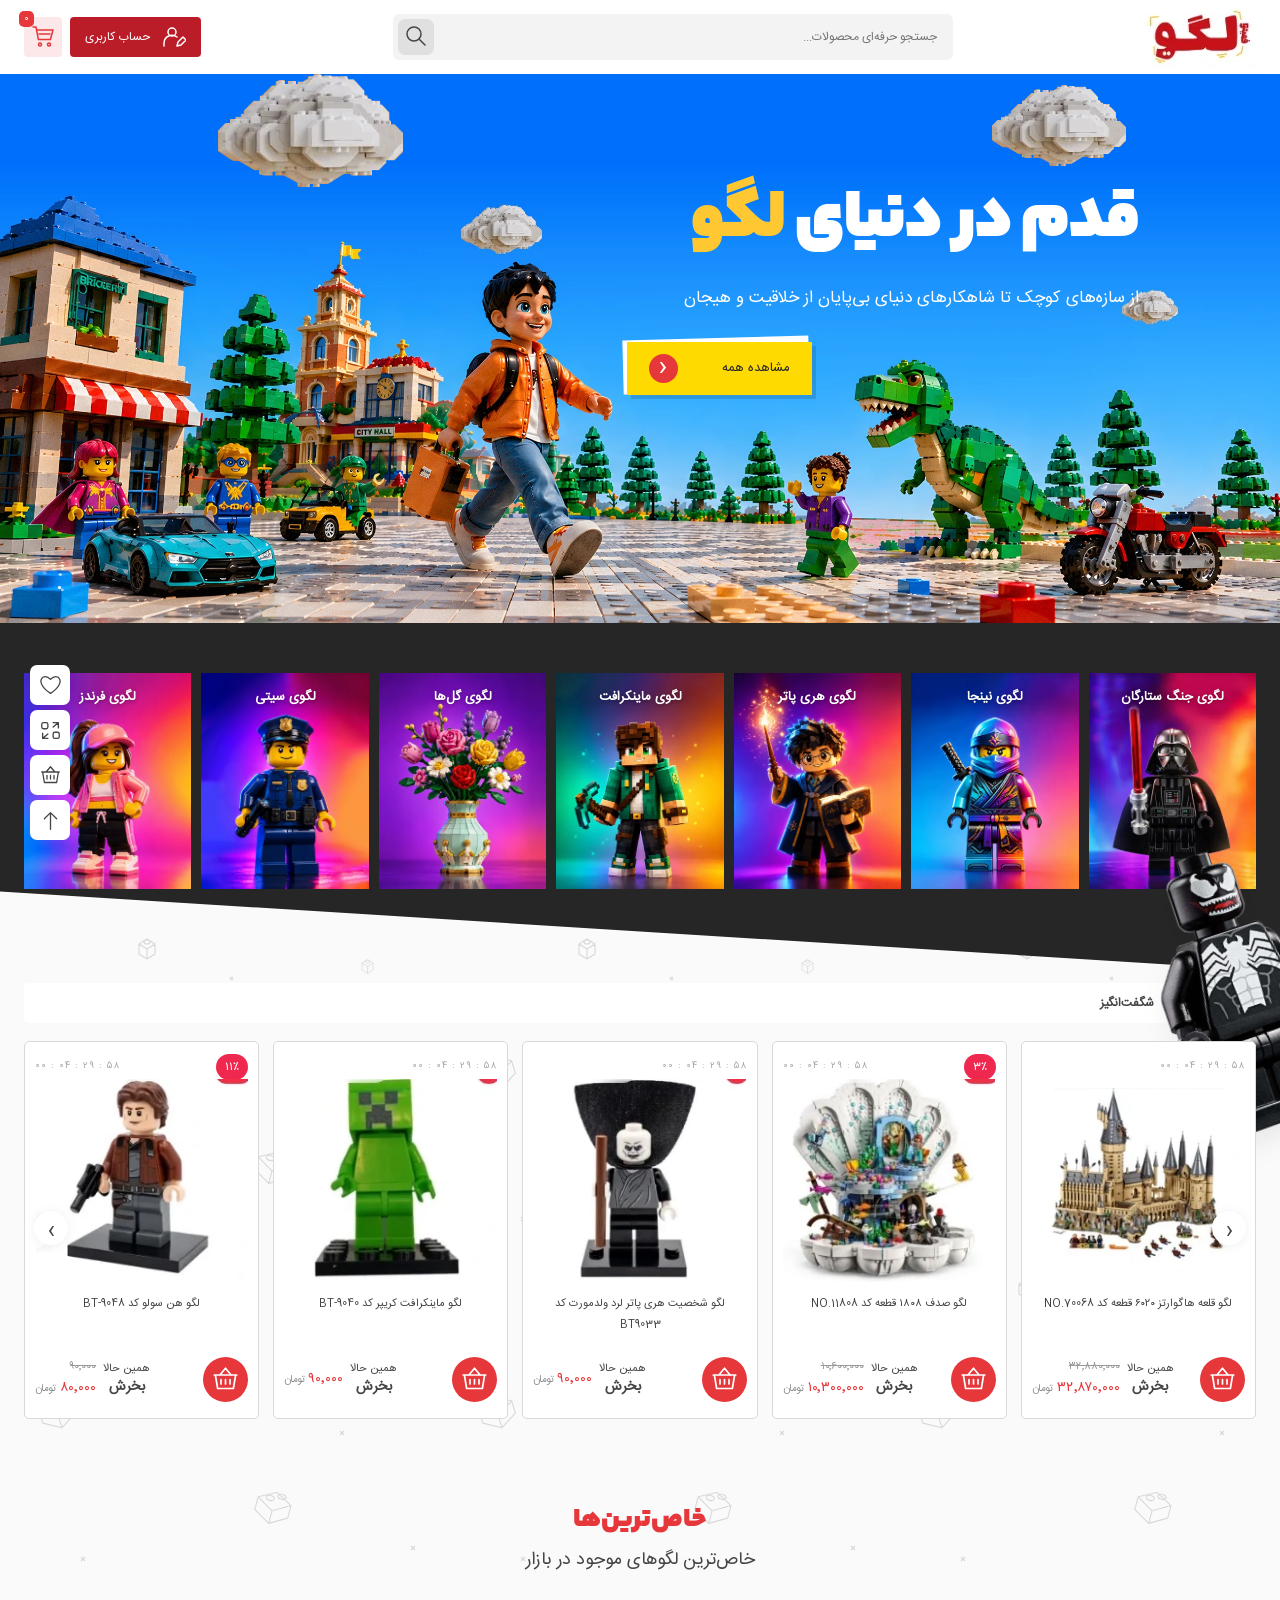
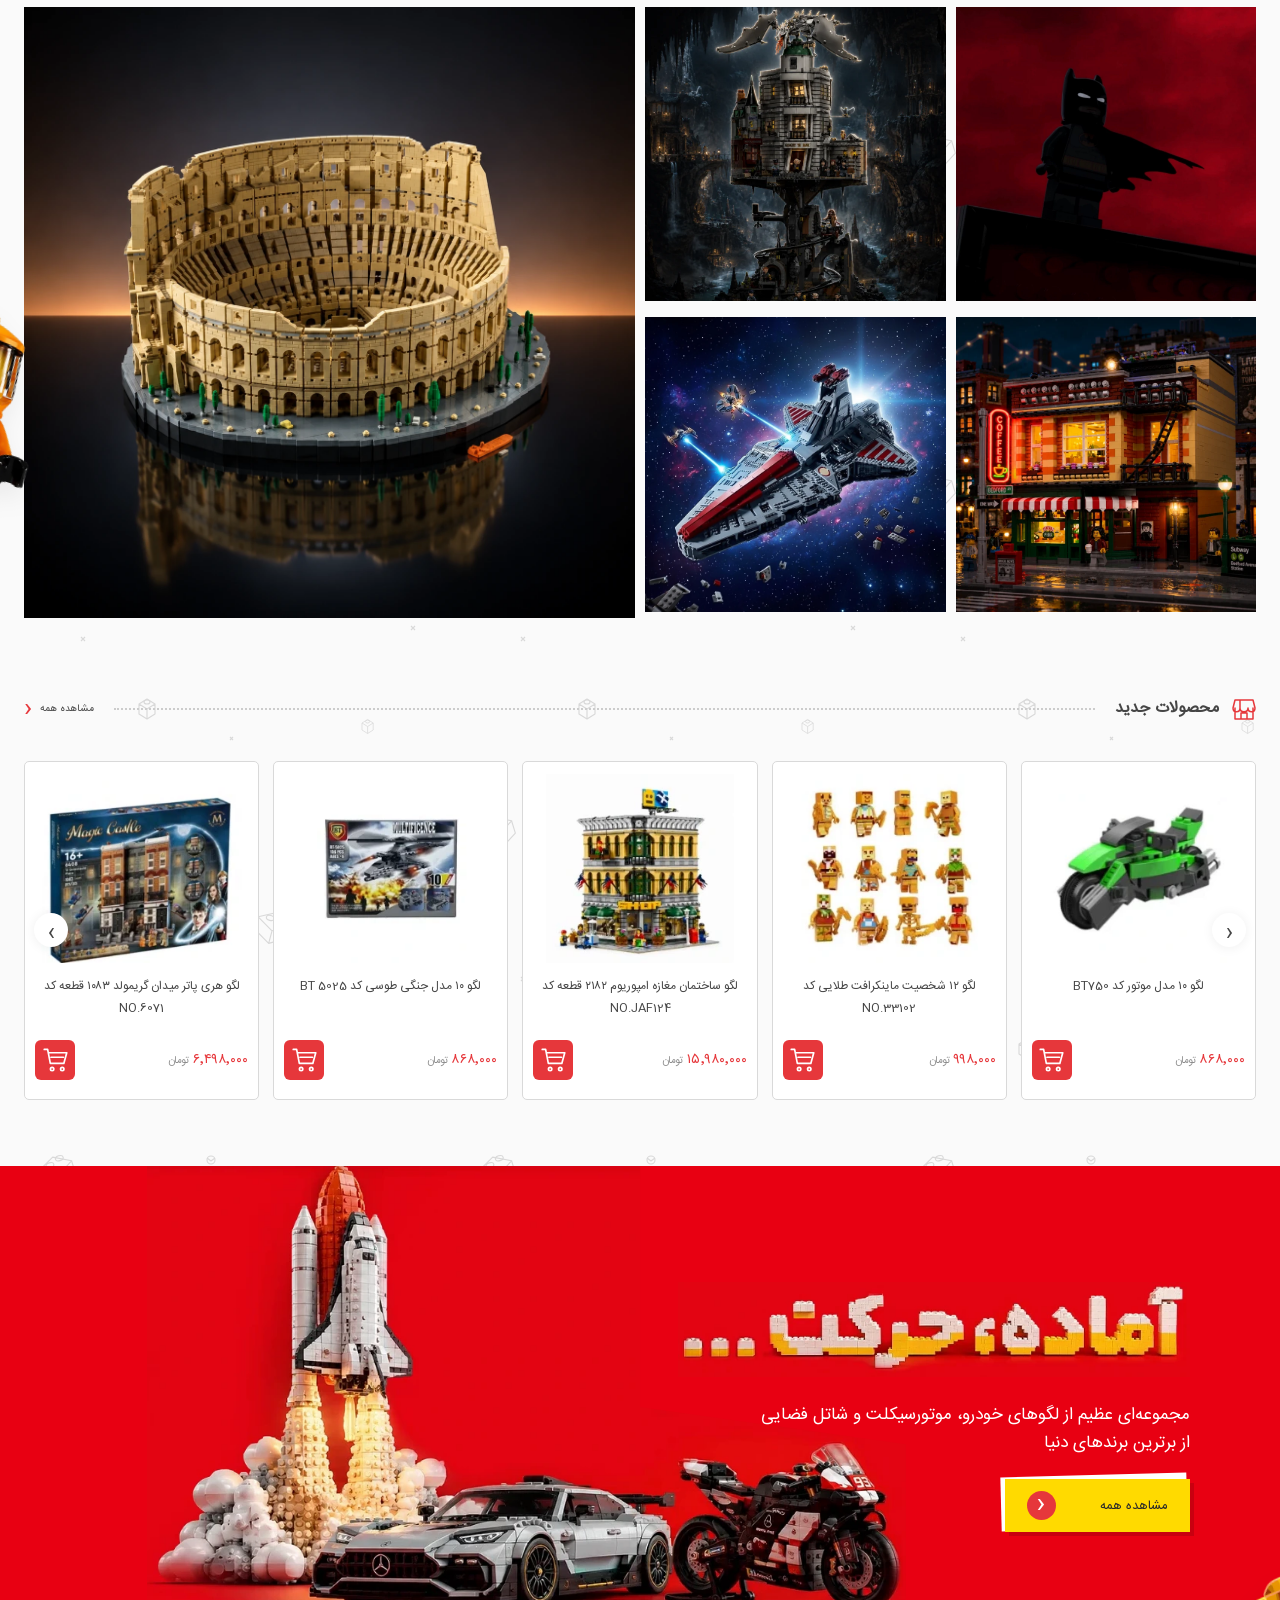
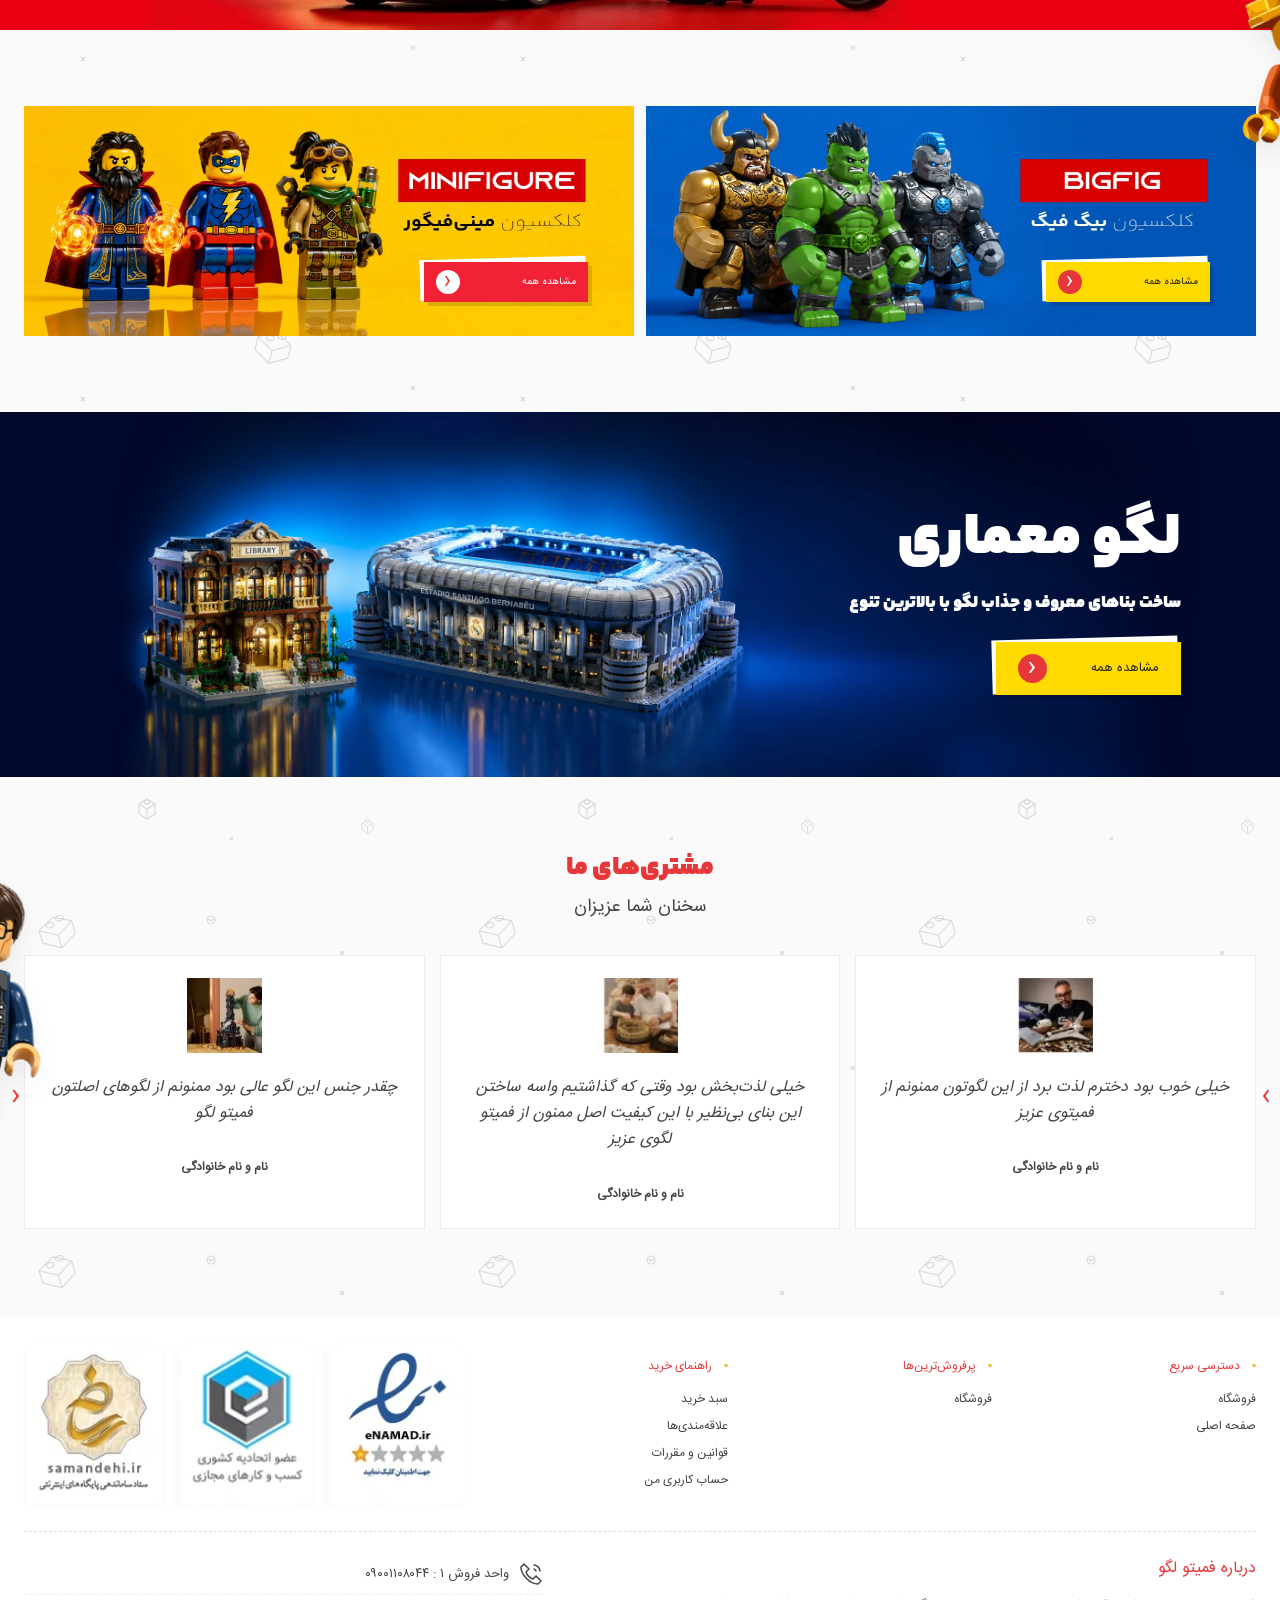
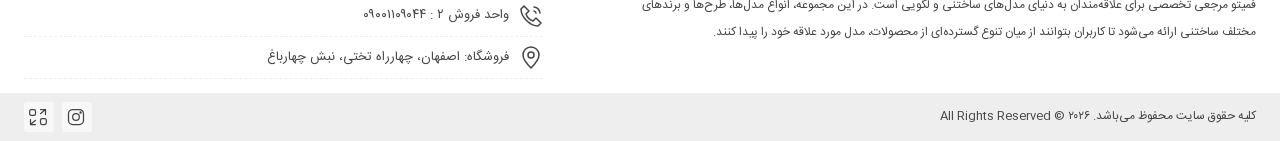
<file: index.html>
<!doctype html>
<html lang="fa" dir="rtl"><head><meta charset="utf-8"><meta name="viewport" content="width=device-width,initial-scale=1"><title>فمیتو لگو | قدم در دنیای لگو</title><meta name="theme-color" content="#ffffff"><meta name="description" content="بازسازی مستقل صفحه اصلی و آرشیو فمیتو لگو از روی ویدیوهای مرجع"><link rel="icon" href="assets/images/logo.webp"><link rel="preload" href="assets/fonts/body.woff2" as="font" type="font/woff2" crossorigin><link rel="stylesheet" href="assets/styles.css"><script src="assets/data.js" defer></script><script src="assets/app.js" defer></script></head><body class="home-page"><svg xmlns="http://www.w3.org/2000/svg" style="display:none" aria-hidden="true">
<symbol id="i-home" viewBox="0 0 24 24"><path d="m2 10 10-8 10 8M5 8v13h14V8M9 21v-7h6v7"/></symbol>
<symbol id="i-cart" viewBox="0 0 24 24"><path d="M2 3h3l2.4 12.5h12L22 6H6M9 19a1.5 1.5 0 1 0 0 3 1.5 1.5 0 0 0 0-3ZM18 19a1.5 1.5 0 1 0 0 3 1.5 1.5 0 0 0 0-3ZM8 10h11"/></symbol>
<symbol id="i-basket" viewBox="0 0 24 24"><path d="m3 8 2 12h14l2-12ZM2 8h20M7 8l5-6 5 6M8 12v4m4-4v4m4-4v4"/></symbol>
<symbol id="i-search" viewBox="0 0 24 24"><circle cx="10" cy="10" r="7"/><path d="m15 15 6 6"/></symbol>
<symbol id="i-user" viewBox="0 0 24 24"><circle cx="10" cy="7" r="4"/><path d="M2 21v-3a8 8 0 0 1 13-6M15 21l1-4 5-5 3 3-5 5z"/></symbol>
<symbol id="i-phone" viewBox="0 0 24 24"><path d="M5 2 2 5c0 8 9 17 17 17l3-3-5-5-3 3c-3-1-6-4-7-7l3-3zM15 3a7 7 0 0 1 6 6M15 7a3 3 0 0 1 2 2"/></symbol>
<symbol id="i-chevron" viewBox="0 0 24 24"><path d="m5 9 7 7 7-7"/></symbol>
<symbol id="i-store" viewBox="0 0 24 24"><path d="M3 10v11h18V10M1 10l2-8h18l2 8M1 10c0 5 7 5 7 0 0 5 8 5 8 0 0 5 7 5 7 0M8 2v8m8-8V2M9 21v-6h6v6"/></symbol>
<symbol id="i-heart" viewBox="0 0 24 24"><path d="M12 21C-8 8 4-4 12 5 20-4 32 8 12 21Z"/></symbol>
<symbol id="i-compare" viewBox="0 0 24 24"><rect x="2" y="3" width="7" height="7" rx="2"/><rect x="15" y="14" width="7" height="7" rx="2"/><path d="M15 3h6v6M9 21H3v-6m12-7 6-5M9 16l-6 5"/></symbol>
<symbol id="i-up" viewBox="0 0 24 24"><path d="M12 22V3m-7 7 7-7 7 7"/></symbol>
<symbol id="i-menu" viewBox="0 0 24 24"><path d="M3 6h18M3 12h18M3 18h18"/></symbol>
<symbol id="i-filter" viewBox="0 0 24 24"><path d="M3 5h18M6 12h12M9 19h6"/></symbol>
<symbol id="i-brick" viewBox="0 0 24 24"><path d="M2 9h20v12H2zM4 9V5h5v4m6 0V5h5v4M2 13h20"/></symbol>
<symbol id="i-figure" viewBox="0 0 24 24"><circle cx="12" cy="4" r="3"/><path d="m8 8-4 9 3 1 2-5v10h3v-7h1v7h3V13l2 5 3-1-4-9z"/></symbol>
<symbol id="i-material" viewBox="0 0 24 24"><path d="m12 1 10 6v11l-10 5L2 18V7zM2 7l10 6 10-6M12 13v10"/><text x="12" y="10" text-anchor="middle" font-size="5" stroke="none" fill="currentColor">ABS</text></symbol>
<symbol id="i-age" viewBox="0 0 24 24"><path d="M7 3q3 4 5-1 0 4 5 3M3 11C0 6 8 2 13 4c9-2 13 14 4 17C7 26 0 18 3 11Z"/><circle cx="8" cy="12" r=".6"/><circle cx="16" cy="12" r=".6"/><path d="M9 16q3 3 6 0"/></symbol>
<symbol id="i-sale" viewBox="0 0 24 24"><rect x="3" y="3" width="18" height="18" rx="5"/><path d="m7 17 10-10"/><circle cx="8" cy="8" r="2"/><circle cx="16" cy="16" r="2"/></symbol>
<symbol id="i-instagram" viewBox="0 0 24 24"><rect x="3" y="3" width="18" height="18" rx="5"/><circle cx="12" cy="12" r="4"/><circle cx="17.5" cy="6.5" r=".7"/></symbol>
<symbol id="i-location" viewBox="0 0 24 24"><path d="M12 22s-8-8-8-13a8 8 0 1 1 16 0c0 5-8 13-8 13Z"/><circle cx="12" cy="9" r="3"/></symbol>
<symbol id="i-truck" viewBox="0 0 24 24"><path d="M1 6h13v11H1zM14 10h4l4 4v3h-8M5.5 20a2 2 0 1 0 0-4 2 2 0 0 0 0 4ZM18 20a2 2 0 1 0 0-4 2 2 0 0 0 0 4Z"/></symbol>
<symbol id="i-shield" viewBox="0 0 24 24"><path d="M12 2 4 5v7c0 5 3.5 8.6 8 10 4.5-1.4 8-5 8-10V5zM9 12l2 2 4-4"/></symbol>
<symbol id="i-return" viewBox="0 0 24 24"><path d="M3 8h11a6 6 0 0 1 0 12H8M3 8l4-4M3 8l4 4"/></symbol>
<symbol id="i-headset" viewBox="0 0 24 24"><path d="M4 14v-3a8 8 0 0 1 16 0v3M4 13h3v6H5a1 1 0 0 1-1-1zM20 13h-3v6h2a1 1 0 0 0 1-1zM17 19v1a2 2 0 0 1-2 2h-3"/></symbol>
<symbol id="i-share" viewBox="0 0 24 24"><circle cx="18" cy="5" r="3"/><circle cx="6" cy="12" r="3"/><circle cx="18" cy="19" r="3"/><path d="m8.7 10.7 6.6-4.1M8.7 13.3l6.6 4.1"/></symbol>
<symbol id="i-expand" viewBox="0 0 24 24"><path d="M8 3H3v5M16 3h5v5M8 21H3v-5M16 21h5v-5"/></symbol>
<symbol id="i-check" viewBox="0 0 24 24"><path d="m4 12.5 5 5L20 6.5"/></symbol>
<symbol id="i-close" viewBox="0 0 24 24"><path d="M6 6l12 12M18 6 6 18"/></symbol>
<symbol id="i-medal" viewBox="0 0 24 24"><circle cx="12" cy="9" r="5"/><path d="m9.5 13-2.5 8 5-3 5 3-2.5-8"/></symbol>
<symbol id="i-box" viewBox="0 0 24 24"><path d="m3 8 9-5 9 5v9l-9 5-9-5zM3 8l9 5 9-5M12 13v9"/></symbol>
<symbol id="i-calendar" viewBox="0 0 24 24"><rect x="3" y="5" width="18" height="16" rx="3"/><path d="M3 10h18M8 3v4M16 3v4"/></symbol>
</svg><a href="#main" class="skip">رفتن به محتوای اصلی</a>
<header class="site-header"><div class="header-main container">
<button class="menu-button" data-open-menu aria-controls="main-navigation" aria-label="باز کردن فهرست" aria-expanded="false"><svg class="icon" aria-hidden="true"><use href="#i-menu"></use></svg></button>
<button class="search-toggle" aria-controls="header-search" aria-label="باز کردن جستجو" aria-expanded="false"><svg class="icon" aria-hidden="true"><use href="#i-search"></use></svg></button>
<a href="index.html" class="logo" aria-label="صفحه اصلی فمیتو لگو"><img src="assets/images/logo.webp" alt="فمیتو لگو" width="112" height="63"></a>
<form id="header-search" class="search" action="archive.html" role="search"><input name="q" aria-label="جستجوی محصولات" placeholder="جستجو حرفه‌ای محصولات..." autocomplete="off"><button aria-label="جستجو"><svg class="icon" aria-hidden="true"><use href="#i-search"></use></svg></button></form>
<div class="header-actions"><button class="account-button" data-info="account"><svg class="icon" aria-hidden="true"><use href="#i-user"></use></svg><span>حساب کاربری</span></button><button class="cart-button" data-open-cart aria-label="نمایش سبد خرید"><svg class="icon" aria-hidden="true"><use href="#i-cart"></use></svg><span class="cart-count">۰</span></button></div>
</div><nav id="main-navigation" class="main-nav" aria-label="فهرست اصلی"><div class="container nav-inner">
<details class="header-menu"><summary>لگو مجموعه و تم <svg class="icon" aria-hidden="true"><use href="#i-chevron"></use></svg></summary><div class="submenu"><a href="archive.html">همه محصولات</a><a href="archive.html?category=harry">لگو هری پاتر</a><a href="archive.html?category=starwars">لگو جنگ ستارگان</a><a href="archive.html?category=minecraft">لگو ماینکرافت</a><a href="archive.html?category=batman">لگو بتمن</a></div></details>
<a href="archive.html?category=vehicles">لگو وسایل نقلیه</a><a href="archive.html?type=figure">لگو فیگور</a><a href="archive.html?category=city">لگو شهر و مشاغل</a><a href="#about">درباره ما</a><a href="#contact">ارتباط با ما</a><a href="archive.html?brand=bt">برندهای محبوب</a>
<a class="phone" href="tel:09001109044"><svg class="icon" aria-hidden="true"><use href="#i-phone"></use></svg>۰۹۰۰۱۱۰۹۰۴۴</a></div></nav></header><main id="main">
<section class="hero" aria-labelledby="hero-title">
<picture class="hero-visual"><source media="(max-width: 680px)" srcset="assets/originals/header-mob.webp" width="720" height="800"><img src="assets/originals/bg-header.webp" width="2400" height="1029" alt="شهر لگویی و پسربچه‌ای با کوله‌پشتی" fetchpriority="high"></picture>
<img class="hero-cloud hero-cloud--left" src="assets/originals/cloud.webp" width="244" height="148" alt="" aria-hidden="true"><img class="hero-cloud hero-cloud--right" src="assets/originals/cloud.webp" width="244" height="148" alt="" aria-hidden="true">
<div class="hero-copy"><h1 id="hero-title">قدم در دنیای <span>لگو</span></h1><p>از سازه‌های کوچک تا شاهکارهای دنیای بی‌پایان از خلاقیت و هیجان</p><a class="layer-button" href="archive.html">مشاهده همه<span class="arrow" aria-hidden="true">‹</span></a></div></section>
<section id="categories" class="category-band" aria-label="دسته‌بندی‌های لگو"><div class="container category-track" id="home-categories"></div><img class="edge-figure edge-figure--venom" src="assets/originals/f5.webp" width="476" height="796" alt="" aria-hidden="true" loading="lazy"></section>
<section class="section deals-section container" aria-labelledby="deals-title"><h2 class="deals-heading" id="deals-title"><svg class="icon" aria-hidden="true"><use href="#i-sale"></use></svg><em>پیشنهادات</em> شگفت‌انگیز</h2><div class="product-carousel"><div class="product-track" id="deals-track"></div><button class="carousel-button next" data-carousel="deals-track" data-direction="-1" aria-label="محصولات بعدی">‹</button><button class="carousel-button prev" data-carousel="deals-track" data-direction="1" aria-label="محصولات قبلی">›</button></div></section>
<section class="section specials-section container" aria-labelledby="special-title"><img class="edge-figure edge-figure--hazmat" src="assets/originals/f4.webp" width="510" height="815" alt="" aria-hidden="true" loading="lazy"><div class="center-heading"><h2 id="special-title">خاص‌ترین‌ها</h2><p>خاص‌ترین لگوهای موجود در بازار</p></div><div class="special-grid">
<a class="special-tile" href="archive.html?category=city"><img src="assets/originals/big.webp" alt="لگو کولوسئوم" loading="lazy"><span>لگو کولوسئوم</span></a>
<a class="special-tile" href="archive.html?category=harry"><img src="assets/originals/hp-galleon.webp" alt="لگو برج هری پاتر" loading="lazy"><span>لگو برج هری پاتر</span></a>
<a class="special-tile batman" href="archive.html?category=batman"><video class="batman-video" muted loop playsinline preload="none" poster="assets/images/batman-poster.webp" aria-label="انیمیشن لگو بتمن"><source data-src="assets/originals/bat.mp4" type="video/mp4"></video><span>لگو بتمن تابلو گاتهام</span></a>
<a class="special-tile" href="archive.html?category=starwars"><img src="assets/originals/3.webp" alt="لگو سفینه استاروارز" loading="lazy"><span>لگو سفینه استاروارز</span></a>
<a class="special-tile" href="archive.html?category=city"><img src="assets/originals/cafe-with-lights.webp" alt="لگو ساختمان و کافه" loading="lazy"><span>لگو ساختمان و کافه</span></a>
</div></section>
<section class="section container" aria-labelledby="new-title"><div class="section-heading"><h2 id="new-title"><svg class="icon" aria-hidden="true"><use href="#i-store"></use></svg>محصولات جدید</h2><a href="archive.html">مشاهده همه <span aria-hidden="true">‹</span></a></div><div class="product-carousel"><div class="product-track" id="new-track"></div><button class="carousel-button next" data-carousel="new-track" data-direction="-1" aria-label="محصولات جدید بعدی">‹</button><button class="carousel-button prev" data-carousel="new-track" data-direction="1" aria-label="محصولات جدید قبلی">›</button></div></section>
<section class="scene-banner vehicles" aria-labelledby="vehicles-title"><picture class="vehicle-mobile-art"><source media="(max-width: 680px)" srcset="assets/originals/auto-mob.webp" width="720" height="800"><img src="assets/images/vehicles-art.webp" width="982" height="600" alt="شاتل فضایی، خودروی اسپرت و موتورسیکلت لگویی" loading="lazy"></picture><div class="banner-copy"><h2 id="vehicles-title" class="sr-only">آماده، حرکت...</h2><img class="vehicles-title" src="assets/images/vehicles-title.webp" alt="" aria-hidden="true" loading="lazy"><p>مجموعه‌ای عظیم از لگوهای خودرو، موتورسیکلت و شاتل فضایی<br>از برترین برندهای دنیا</p><a class="layer-button" href="archive.html?category=vehicles">مشاهده همه<span class="arrow" aria-hidden="true">‹</span></a></div></section>
<section class="container promo-pair" aria-label="کلکسیون فیگورها"><img class="edge-figure edge-figure--builder" src="assets/originals/f1.webp" width="656" height="809" alt="" aria-hidden="true" loading="lazy"><article class="mini-promo"><img class="promo-art" src="assets/originals/minifig.webp" alt="کلکسیون مینی فیگور" width="1672" height="631" loading="lazy"><h2 class="sr-only">MINIFIGURE — کلکسیون مینی فیگور</h2><div class="promo-action"><a class="layer-button red" href="archive.html?type=figure">مشاهده همه<span class="arrow" aria-hidden="true">‹</span></a></div></article><article class="mini-promo big"><img class="promo-art" src="assets/originals/bigfig.webp" alt="کلکسیون بیگ فیگور" width="1672" height="631" loading="lazy"><h2 class="sr-only">BIGFIG — کلکسیون بیگ فیگور</h2><div class="promo-action"><a class="layer-button" href="archive.html?type=figure">مشاهده همه<span class="arrow" aria-hidden="true">‹</span></a></div></article></section>
<section class="scene-banner architecture" aria-labelledby="architecture-title"><picture class="architecture-visual"><source media="(max-width: 680px)" srcset="assets/originals/memari-mob.webp" width="720" height="800"><img src="assets/originals/memari-desk.webp" width="2803" height="800" alt="ساختمان کتابخانه و ورزشگاه سانتیاگو برنابئو با لگو" loading="lazy"></picture><div class="banner-copy"><h2 id="architecture-title">لگو معماری</h2><p>ساخت بناهای معروف و جذاب لگو با بالاترین تنوع</p><a class="layer-button" href="archive.html?category=city">مشاهده همه<span class="arrow" aria-hidden="true">‹</span></a></div></section>
<section class="testimonials container" aria-labelledby="reviews-title"><img class="edge-figure edge-figure--officer" src="assets/originals/f3.webp" width="496" height="810" alt="" aria-hidden="true" loading="lazy"><div class="center-heading"><h2 id="reviews-title">مشتری‌های ما</h2><p>سخنان شما عزیزان</p></div><div class="reviews-carousel"><button class="review-prev" aria-label="نظر قبلی">›</button><div class="review-track">
<article class="review-card"><img src="assets/images/customer-0.webp" alt="تصویر نظر مشتری در مرجع" loading="lazy"><blockquote>خیلی خوب بود دخترم لذت برد از این لگوتون ممنونم از فمیتوی عزیز</blockquote><cite>نام و نام خانوادگی</cite></article>
<article class="review-card"><img src="assets/images/customer-1.webp" alt="تصویر نظر مشتری در مرجع" loading="lazy"><blockquote>خیلی لذت‌بخش بود وقتی که گذاشتیم واسه ساختن این بنای بی‌نظیر با این کیفیت اصل ممنون از فمیتو لگوی عزیز</blockquote><cite>نام و نام خانوادگی</cite></article>
<article class="review-card"><img src="assets/images/customer-2.webp" alt="تصویر نظر مشتری در مرجع" loading="lazy"><blockquote>چقدر جنس این لگو عالی بود ممنونم از لگوهای اصلتون فمیتو لگو</blockquote><cite>نام و نام خانوادگی</cite></article></div><button class="review-next" aria-label="نظر بعدی">‹</button></div></section></main><footer class="site-footer" id="about"><div class="container footer-top">
<div class="footer-column"><h2>دسترسی سریع</h2><a href="archive.html">فروشگاه</a><a href="index.html">صفحه اصلی</a></div>
<div class="footer-column"><h2>پرفروش‌ترین‌ها</h2><a href="archive.html?sort=popular">فروشگاه</a></div>
<div class="footer-column"><h2>راهنمای خرید</h2><button data-open-cart>سبد خرید</button><button data-open-favorites>علاقه‌مندی‌ها</button><button data-info="terms">قوانین و مقررات</button><button data-info="account">حساب کاربری من</button></div>
<div class="trust-grid" aria-label="نشان‌های اعتماد مرجع"><div class="trust-mark"><img src="assets/images/trust.webp" alt="ساماندهی" loading="lazy" width="431" height="164"></div><div class="trust-mark"><img src="assets/images/trust.webp" alt="اتحادیه کسب‌وکارهای مجازی" loading="lazy" width="431" height="164"></div><div class="trust-mark"><img src="assets/images/trust.webp" alt="اینماد" loading="lazy" width="431" height="164"></div></div></div>
<div class="container footer-bottom"><div class="footer-about"><h2>درباره فمیتو لگو</h2><p>فمیتو مرجعی تخصصی برای علاقه‌مندان به دنیای مدل‌های ساختنی و لگویی است. در این مجموعه، انواع مدل‌ها، طرح‌ها و برندهای مختلف ساختنی ارائه می‌شود تا کاربران بتوانند از میان تنوع گسترده‌ای از محصولات، مدل مورد علاقه خود را پیدا کنند.</p></div>
<ul class="contact-list" id="contact"><li><svg class="icon" aria-hidden="true"><use href="#i-phone"></use></svg><a href="tel:09001108044">واحد فروش ۱ : ۰۹۰۰۱۱۰۸۰۴۴</a></li><li><svg class="icon" aria-hidden="true"><use href="#i-phone"></use></svg><a href="tel:09001109044">واحد فروش ۲ : ۰۹۰۰۱۱۰۹۰۴۴</a></li><li><svg class="icon" aria-hidden="true"><use href="#i-location"></use></svg>فروشگاه: اصفهان، چهارراه تختی، نبش چهارباغ</li></ul></div>
<div class="copyright"><div class="container"><span>کلیه حقوق سایت محفوظ می‌باشد. ۲۰۲۶ © All Rights Reserved</span><div class="social-links"><button data-info="social" aria-label="اینستاگرام"><svg class="icon" aria-hidden="true"><use href="#i-instagram"></use></svg></button><button data-info="social" aria-label="دیگر شبکه‌های اجتماعی"><svg class="icon" aria-hidden="true"><use href="#i-compare"></use></svg></button></div></div></div></footer>
<div class="floating-tools"><button data-open-favorites aria-label="علاقه‌مندی‌ها"><svg class="icon" aria-hidden="true"><use href="#i-heart"></use></svg></button><button data-info="compare" aria-label="مقایسه محصولات"><svg class="icon" aria-hidden="true"><use href="#i-compare"></use></svg></button><button data-open-cart aria-label="سبد خرید"><svg class="icon" aria-hidden="true"><use href="#i-basket"></use></svg></button><button data-scroll-top aria-label="بازگشت به بالای صفحه"><svg class="icon" aria-hidden="true"><use href="#i-up"></use></svg></button></div>
<nav class="mobile-dock" aria-label="دسترسی سریع موبایل"><a href="index.html" data-dock-home><svg class="icon" aria-hidden="true"><use href="#i-home"></use></svg><span>خانه</span></a><button data-open-cart><svg class="icon" aria-hidden="true"><use href="#i-basket"></use></svg><span class="dock-counter cart-count">۰</span><span>سبد خرید</span></button><a class="quick-call" href="tel:09001109044"><svg class="icon" aria-hidden="true"><use href="#i-phone"></use></svg><span>تماس سریع</span></a><button data-open-menu aria-controls="main-navigation" aria-expanded="false"><svg class="icon" aria-hidden="true"><use href="#i-store"></use></svg><span>دسته‌بندی‌ها</span></button><button data-info="account"><svg class="icon" aria-hidden="true"><use href="#i-user"></use></svg><span>ورود / عضویت</span></button></nav>
<div class="toast" role="status" aria-live="polite"></div>
<dialog class="cart-dialog" aria-labelledby="cart-title"><div class="dialog-header"><h2 id="cart-title">سبد خرید</h2><button class="close-dialog" aria-label="بستن">×</button></div><div class="dialog-body"><div class="cart-items"></div><div class="cart-total"></div><p class="demo-note">سبد خرید این نسخه برای پیش‌نمایش HTML است؛ به پرداخت و موجودی واقعی فروشگاه متصل نیست.</p></div></dialog>
<dialog class="quick-dialog" aria-labelledby="quick-title"><div class="dialog-header"><h2 id="quick-title">نمایش سریع محصول</h2><button class="close-dialog" aria-label="بستن">×</button></div><div class="dialog-body quick-content"></div></dialog>
<dialog class="info-dialog" aria-labelledby="info-title"><div class="dialog-header"><h2 id="info-title"></h2><button class="close-dialog" aria-label="بستن">×</button></div><div class="dialog-body info-content"></div></dialog><noscript><p style="padding:20px;background:#fff3cd">برای نمایش محصولات و استفاده از فیلترها، جاوااسکریپت مرورگر را فعال کنید.</p></noscript></body></html>
</file>
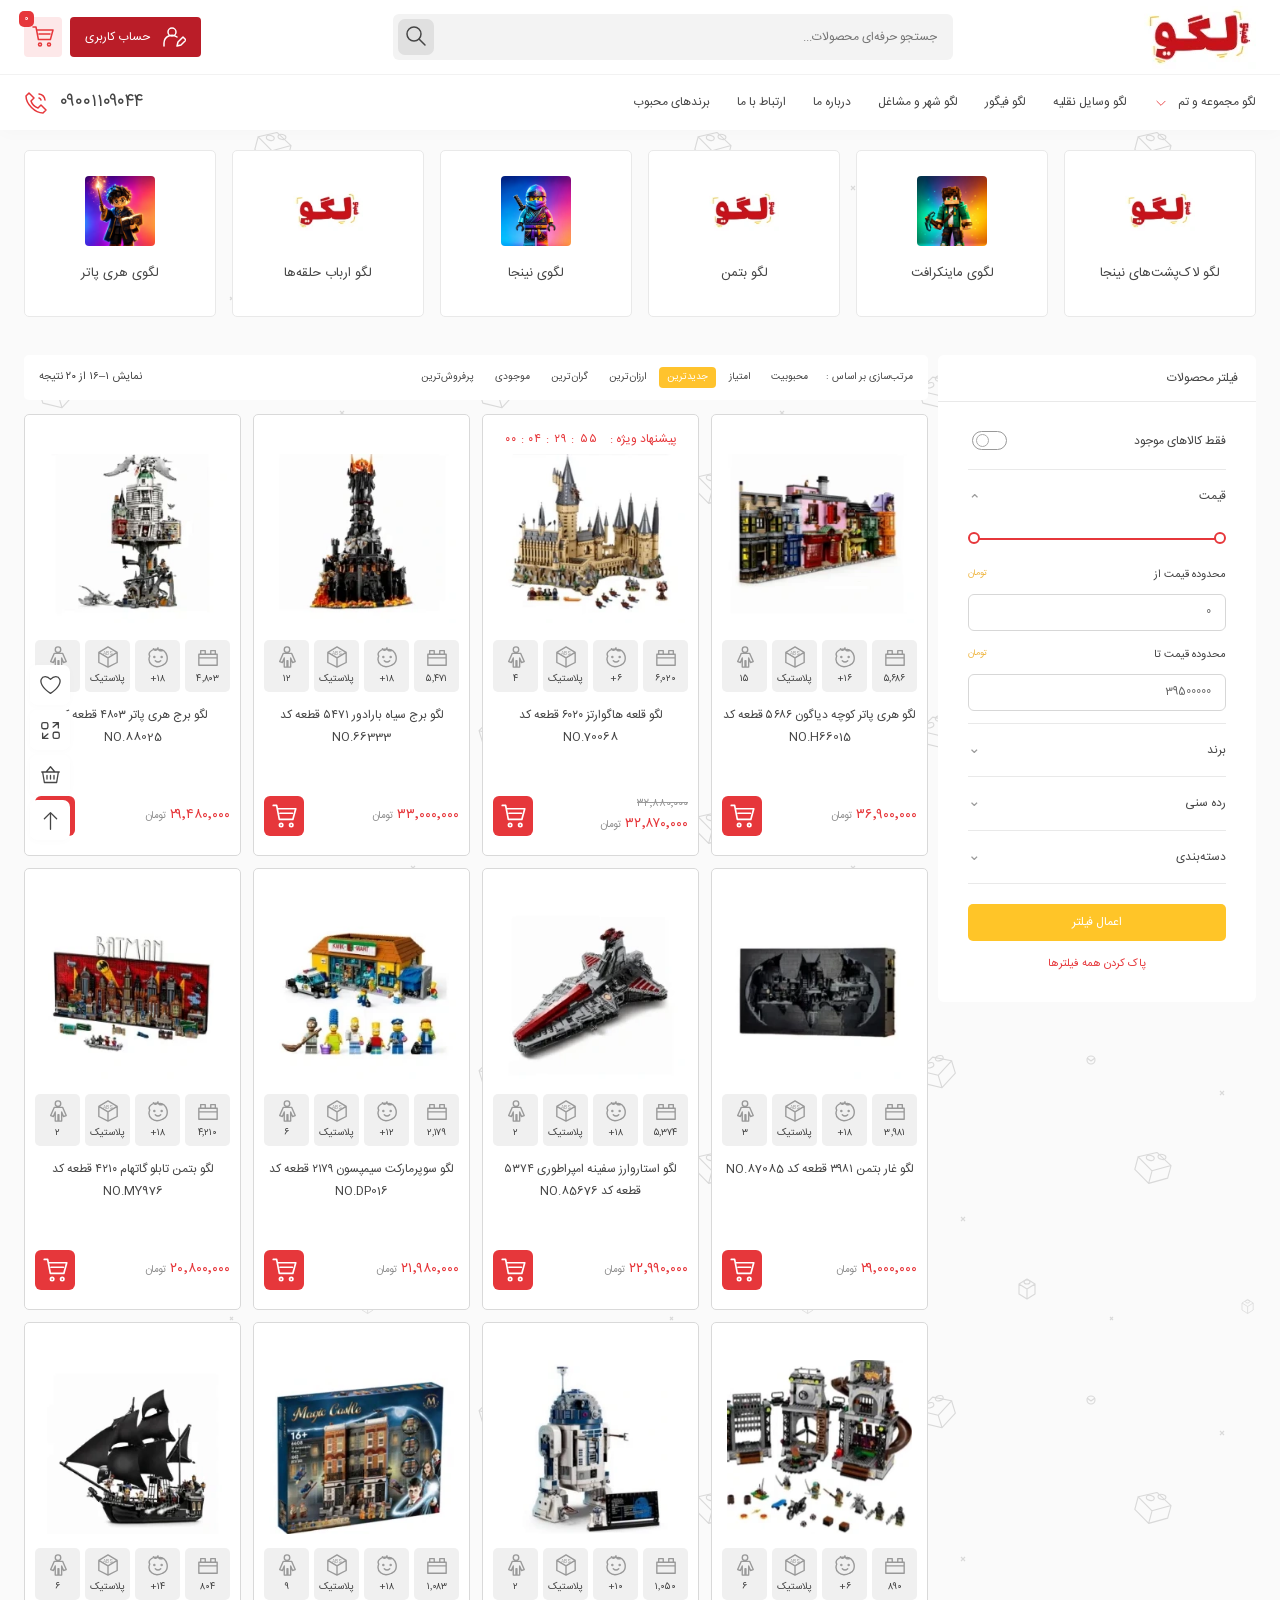
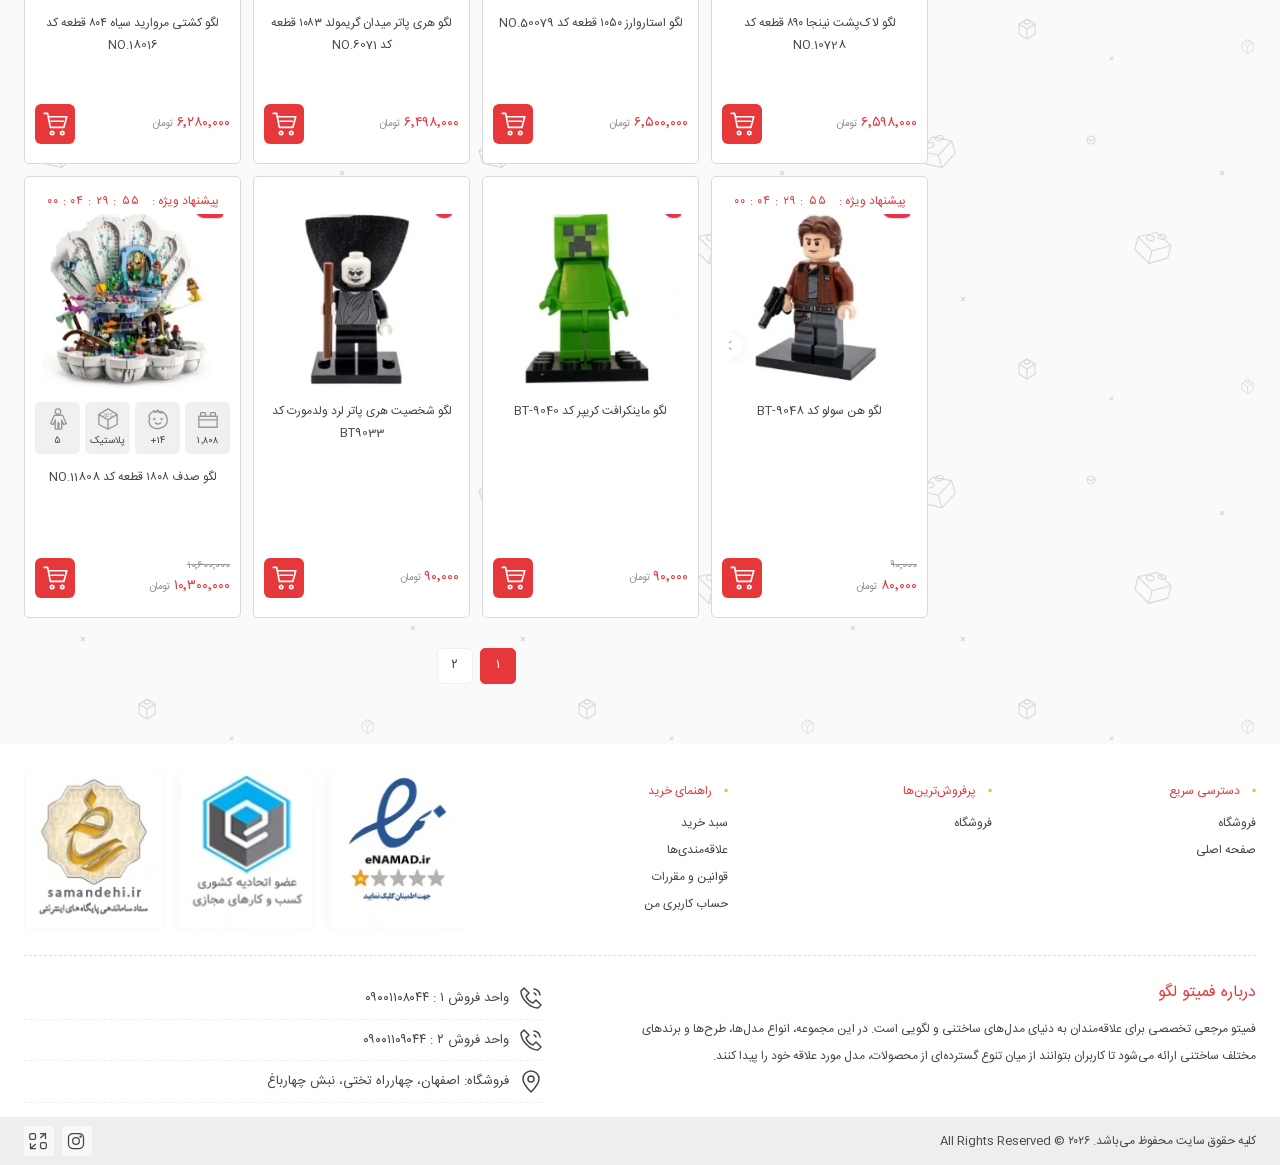
<file: archive.html>
<!doctype html>
<html lang="fa" dir="rtl"><head><meta charset="utf-8"><meta name="viewport" content="width=device-width,initial-scale=1"><title>فروشگاه لگو | آرشیو محصولات</title><meta name="theme-color" content="#ffffff"><meta name="description" content="بازسازی مستقل صفحه اصلی و آرشیو فمیتو لگو از روی ویدیوهای مرجع"><link rel="icon" href="assets/images/logo.webp"><link rel="preload" href="assets/fonts/body.woff2" as="font" type="font/woff2" crossorigin><link rel="stylesheet" href="assets/styles.css"><script src="assets/data.js" defer></script><script src="assets/app.js" defer></script></head><body class="archive-page"><svg xmlns="http://www.w3.org/2000/svg" style="display:none" aria-hidden="true">
<symbol id="i-home" viewBox="0 0 24 24"><path d="m2 10 10-8 10 8M5 8v13h14V8M9 21v-7h6v7"/></symbol>
<symbol id="i-cart" viewBox="0 0 24 24"><path d="M2 3h3l2.4 12.5h12L22 6H6M9 19a1.5 1.5 0 1 0 0 3 1.5 1.5 0 0 0 0-3ZM18 19a1.5 1.5 0 1 0 0 3 1.5 1.5 0 0 0 0-3ZM8 10h11"/></symbol>
<symbol id="i-basket" viewBox="0 0 24 24"><path d="m3 8 2 12h14l2-12ZM2 8h20M7 8l5-6 5 6M8 12v4m4-4v4m4-4v4"/></symbol>
<symbol id="i-search" viewBox="0 0 24 24"><circle cx="10" cy="10" r="7"/><path d="m15 15 6 6"/></symbol>
<symbol id="i-user" viewBox="0 0 24 24"><circle cx="10" cy="7" r="4"/><path d="M2 21v-3a8 8 0 0 1 13-6M15 21l1-4 5-5 3 3-5 5z"/></symbol>
<symbol id="i-phone" viewBox="0 0 24 24"><path d="M5 2 2 5c0 8 9 17 17 17l3-3-5-5-3 3c-3-1-6-4-7-7l3-3zM15 3a7 7 0 0 1 6 6M15 7a3 3 0 0 1 2 2"/></symbol>
<symbol id="i-chevron" viewBox="0 0 24 24"><path d="m5 9 7 7 7-7"/></symbol>
<symbol id="i-store" viewBox="0 0 24 24"><path d="M3 10v11h18V10M1 10l2-8h18l2 8M1 10c0 5 7 5 7 0 0 5 8 5 8 0 0 5 7 5 7 0M8 2v8m8-8V2M9 21v-6h6v6"/></symbol>
<symbol id="i-heart" viewBox="0 0 24 24"><path d="M12 21C-8 8 4-4 12 5 20-4 32 8 12 21Z"/></symbol>
<symbol id="i-compare" viewBox="0 0 24 24"><rect x="2" y="3" width="7" height="7" rx="2"/><rect x="15" y="14" width="7" height="7" rx="2"/><path d="M15 3h6v6M9 21H3v-6m12-7 6-5M9 16l-6 5"/></symbol>
<symbol id="i-up" viewBox="0 0 24 24"><path d="M12 22V3m-7 7 7-7 7 7"/></symbol>
<symbol id="i-menu" viewBox="0 0 24 24"><path d="M3 6h18M3 12h18M3 18h18"/></symbol>
<symbol id="i-filter" viewBox="0 0 24 24"><path d="M3 5h18M6 12h12M9 19h6"/></symbol>
<symbol id="i-brick" viewBox="0 0 24 24"><path d="M2 9h20v12H2zM4 9V5h5v4m6 0V5h5v4M2 13h20"/></symbol>
<symbol id="i-figure" viewBox="0 0 24 24"><circle cx="12" cy="4" r="3"/><path d="m8 8-4 9 3 1 2-5v10h3v-7h1v7h3V13l2 5 3-1-4-9z"/></symbol>
<symbol id="i-material" viewBox="0 0 24 24"><path d="m12 1 10 6v11l-10 5L2 18V7zM2 7l10 6 10-6M12 13v10"/><text x="12" y="10" text-anchor="middle" font-size="5" stroke="none" fill="currentColor">ABS</text></symbol>
<symbol id="i-age" viewBox="0 0 24 24"><path d="M7 3q3 4 5-1 0 4 5 3M3 11C0 6 8 2 13 4c9-2 13 14 4 17C7 26 0 18 3 11Z"/><circle cx="8" cy="12" r=".6"/><circle cx="16" cy="12" r=".6"/><path d="M9 16q3 3 6 0"/></symbol>
<symbol id="i-sale" viewBox="0 0 24 24"><rect x="3" y="3" width="18" height="18" rx="5"/><path d="m7 17 10-10"/><circle cx="8" cy="8" r="2"/><circle cx="16" cy="16" r="2"/></symbol>
<symbol id="i-instagram" viewBox="0 0 24 24"><rect x="3" y="3" width="18" height="18" rx="5"/><circle cx="12" cy="12" r="4"/><circle cx="17.5" cy="6.5" r=".7"/></symbol>
<symbol id="i-location" viewBox="0 0 24 24"><path d="M12 22s-8-8-8-13a8 8 0 1 1 16 0c0 5-8 13-8 13Z"/><circle cx="12" cy="9" r="3"/></symbol>
<symbol id="i-truck" viewBox="0 0 24 24"><path d="M1 6h13v11H1zM14 10h4l4 4v3h-8M5.5 20a2 2 0 1 0 0-4 2 2 0 0 0 0 4ZM18 20a2 2 0 1 0 0-4 2 2 0 0 0 0 4Z"/></symbol>
<symbol id="i-shield" viewBox="0 0 24 24"><path d="M12 2 4 5v7c0 5 3.5 8.6 8 10 4.5-1.4 8-5 8-10V5zM9 12l2 2 4-4"/></symbol>
<symbol id="i-return" viewBox="0 0 24 24"><path d="M3 8h11a6 6 0 0 1 0 12H8M3 8l4-4M3 8l4 4"/></symbol>
<symbol id="i-headset" viewBox="0 0 24 24"><path d="M4 14v-3a8 8 0 0 1 16 0v3M4 13h3v6H5a1 1 0 0 1-1-1zM20 13h-3v6h2a1 1 0 0 0 1-1zM17 19v1a2 2 0 0 1-2 2h-3"/></symbol>
<symbol id="i-share" viewBox="0 0 24 24"><circle cx="18" cy="5" r="3"/><circle cx="6" cy="12" r="3"/><circle cx="18" cy="19" r="3"/><path d="m8.7 10.7 6.6-4.1M8.7 13.3l6.6 4.1"/></symbol>
<symbol id="i-expand" viewBox="0 0 24 24"><path d="M8 3H3v5M16 3h5v5M8 21H3v-5M16 21h5v-5"/></symbol>
<symbol id="i-check" viewBox="0 0 24 24"><path d="m4 12.5 5 5L20 6.5"/></symbol>
<symbol id="i-close" viewBox="0 0 24 24"><path d="M6 6l12 12M18 6 6 18"/></symbol>
<symbol id="i-medal" viewBox="0 0 24 24"><circle cx="12" cy="9" r="5"/><path d="m9.5 13-2.5 8 5-3 5 3-2.5-8"/></symbol>
<symbol id="i-box" viewBox="0 0 24 24"><path d="m3 8 9-5 9 5v9l-9 5-9-5zM3 8l9 5 9-5M12 13v9"/></symbol>
<symbol id="i-calendar" viewBox="0 0 24 24"><rect x="3" y="5" width="18" height="16" rx="3"/><path d="M3 10h18M8 3v4M16 3v4"/></symbol>
</svg><a href="#main" class="skip">رفتن به محتوای اصلی</a>
<header class="site-header"><div class="header-main container">
<button class="menu-button" data-open-menu aria-controls="main-navigation" aria-label="باز کردن فهرست" aria-expanded="false"><svg class="icon" aria-hidden="true"><use href="#i-menu"></use></svg></button>
<button class="search-toggle" aria-controls="header-search" aria-label="باز کردن جستجو" aria-expanded="false"><svg class="icon" aria-hidden="true"><use href="#i-search"></use></svg></button>
<a href="index.html" class="logo" aria-label="صفحه اصلی فمیتو لگو"><img src="assets/images/logo.webp" alt="فمیتو لگو" width="112" height="63"></a>
<form id="header-search" class="search" action="archive.html" role="search"><input name="q" aria-label="جستجوی محصولات" placeholder="جستجو حرفه‌ای محصولات..." autocomplete="off"><button aria-label="جستجو"><svg class="icon" aria-hidden="true"><use href="#i-search"></use></svg></button></form>
<div class="header-actions"><button class="account-button" data-info="account"><svg class="icon" aria-hidden="true"><use href="#i-user"></use></svg><span>حساب کاربری</span></button><button class="cart-button" data-open-cart aria-label="نمایش سبد خرید"><svg class="icon" aria-hidden="true"><use href="#i-cart"></use></svg><span class="cart-count">۰</span></button></div>
</div><nav id="main-navigation" class="main-nav" aria-label="فهرست اصلی"><div class="container nav-inner">
<details class="header-menu"><summary>لگو مجموعه و تم <svg class="icon" aria-hidden="true"><use href="#i-chevron"></use></svg></summary><div class="submenu"><a href="archive.html">همه محصولات</a><a href="archive.html?category=harry">لگو هری پاتر</a><a href="archive.html?category=starwars">لگو جنگ ستارگان</a><a href="archive.html?category=minecraft">لگو ماینکرافت</a><a href="archive.html?category=batman">لگو بتمن</a></div></details>
<a href="archive.html?category=vehicles">لگو وسایل نقلیه</a><a href="archive.html?type=figure">لگو فیگور</a><a href="archive.html?category=city">لگو شهر و مشاغل</a><a href="#about">درباره ما</a><a href="#contact">ارتباط با ما</a><a href="archive.html?brand=bt">برندهای محبوب</a>
<a class="phone" href="tel:09001109044"><svg class="icon" aria-hidden="true"><use href="#i-phone"></use></svg>۰۹۰۰۱۱۰۹۰۴۴</a></div></nav></header><main id="main" class="container"><h1 class="sr-only">آرشیو محصولات لگو</h1><section class="archive-categories" aria-label="انتخاب دسته‌بندی" id="archive-categories"></section>
<div class="filter-panel-backdrop" aria-hidden="true"></div>
<div class="archive-layout"><aside class="filter-panel" aria-label="فیلتر محصولات"><h2 class="filter-title">فیلتر محصولات<button class="close-filters" aria-label="بستن فیلترها">×</button></h2>
<form class="filter-form" id="filter-form"><label class="stock-toggle">فقط کالاهای موجود<input class="switch" name="stock" type="checkbox"></label>
<details class="filter-group" open><summary>قیمت</summary><div class="range-wrap"><span class="range-line"></span><input type="range" id="range-min" aria-label="حداقل قیمت" min="0" max="39500000" step="10000" value="0"><input type="range" id="range-max" aria-label="حداکثر قیمت" min="0" max="39500000" step="10000" value="39500000"></div><div class="price-fields"><label>محدوده قیمت از <small>تومان</small><input type="number" name="min" id="price-min" min="0" max="39500000" step="1" value="0" inputmode="numeric"></label><label>محدوده قیمت تا <small>تومان</small><input type="number" name="max" id="price-max" min="0" max="39500000" step="1" value="39500000" inputmode="numeric"></label></div></details>
<details class="filter-group"><summary>برند</summary><div class="filter-options"><label><input type="checkbox" name="brand" value="bt"> BT</label><label><input type="checkbox" name="brand" value="other">سایر برندها</label></div></details>
<details class="filter-group"><summary>رده سنی</summary><div class="filter-options"><label><input type="checkbox" name="age" value="6">۶ سال به بالا</label><label><input type="checkbox" name="age" value="12">۱۲ سال به بالا</label><label><input type="checkbox" name="age" value="18">۱۸ سال به بالا</label></div></details>
<details class="filter-group"><summary>دسته‌بندی</summary><div class="filter-options"><label><input type="checkbox" name="category" value="harry">لگو هری پاتر</label><label><input type="checkbox" name="category" value="starwars">لگو جنگ ستارگان</label><label><input type="checkbox" name="category" value="minecraft">لگو ماینکرافت</label><label><input type="checkbox" name="category" value="city">لگو شهر و معماری</label><label><input type="checkbox" name="category" value="batman">لگو بتمن</label><label><input type="checkbox" name="category" value="vehicles">لگو وسایل نقلیه</label></div></details>
<p class="filter-error" role="alert"></p><button class="apply-filter" type="submit">اعمال فیلتر</button><button class="clear-filter" type="button" data-clear-filters>پاک کردن همه فیلترها</button></form></aside>
<section class="archive-products" aria-label="فهرست محصولات"><div class="toolbar"><button class="mobile-filter-button" aria-expanded="false"><svg class="icon" aria-hidden="true"><use href="#i-filter"></use></svg>فیلتر</button><label class="mobile-sort"><span class="sr-only">مرتب‌سازی محصولات</span><select aria-label="مرتب‌سازی محصولات"><option value="newest">مرتب‌سازی بر اساس جدیدترین</option><option value="price-asc">مرتب‌سازی بر اساس ارزان‌ترین</option><option value="price-desc">مرتب‌سازی بر اساس گران‌ترین</option><option value="stock">مرتب‌سازی بر اساس موجودی</option></select><svg class="icon" aria-hidden="true"><use href="#i-store"></use></svg></label><span class="sort-label">مرتب‌سازی بر اساس :</span><div class="sort-options"><button data-sort="popular">محبوبیت</button><button data-sort="rating">امتیاز</button><button class="active" data-sort="newest">جدیدترین</button><button data-sort="price-asc">ارزان‌ترین</button><button data-sort="price-desc">گران‌ترین</button><button data-sort="stock">موجودی</button><button data-sort="bestselling">پرفروش‌ترین</button></div><span class="result-count" role="status" aria-live="polite"></span></div>
<div class="active-filters"></div><div class="archive-grid" id="archive-grid"></div><nav class="pagination" aria-label="صفحه‌بندی محصولات"></nav></section></div></main><footer class="site-footer" id="about"><div class="container footer-top">
<div class="footer-column"><h2>دسترسی سریع</h2><a href="archive.html">فروشگاه</a><a href="index.html">صفحه اصلی</a></div>
<div class="footer-column"><h2>پرفروش‌ترین‌ها</h2><a href="archive.html?sort=popular">فروشگاه</a></div>
<div class="footer-column"><h2>راهنمای خرید</h2><button data-open-cart>سبد خرید</button><button data-open-favorites>علاقه‌مندی‌ها</button><button data-info="terms">قوانین و مقررات</button><button data-info="account">حساب کاربری من</button></div>
<div class="trust-grid" aria-label="نشان‌های اعتماد مرجع"><div class="trust-mark"><img src="assets/images/trust.webp" alt="ساماندهی" loading="lazy" width="431" height="164"></div><div class="trust-mark"><img src="assets/images/trust.webp" alt="اتحادیه کسب‌وکارهای مجازی" loading="lazy" width="431" height="164"></div><div class="trust-mark"><img src="assets/images/trust.webp" alt="اینماد" loading="lazy" width="431" height="164"></div></div></div>
<div class="container footer-bottom"><div class="footer-about"><h2>درباره فمیتو لگو</h2><p>فمیتو مرجعی تخصصی برای علاقه‌مندان به دنیای مدل‌های ساختنی و لگویی است. در این مجموعه، انواع مدل‌ها، طرح‌ها و برندهای مختلف ساختنی ارائه می‌شود تا کاربران بتوانند از میان تنوع گسترده‌ای از محصولات، مدل مورد علاقه خود را پیدا کنند.</p></div>
<ul class="contact-list" id="contact"><li><svg class="icon" aria-hidden="true"><use href="#i-phone"></use></svg><a href="tel:09001108044">واحد فروش ۱ : ۰۹۰۰۱۱۰۸۰۴۴</a></li><li><svg class="icon" aria-hidden="true"><use href="#i-phone"></use></svg><a href="tel:09001109044">واحد فروش ۲ : ۰۹۰۰۱۱۰۹۰۴۴</a></li><li><svg class="icon" aria-hidden="true"><use href="#i-location"></use></svg>فروشگاه: اصفهان، چهارراه تختی، نبش چهارباغ</li></ul></div>
<div class="copyright"><div class="container"><span>کلیه حقوق سایت محفوظ می‌باشد. ۲۰۲۶ © All Rights Reserved</span><div class="social-links"><button data-info="social" aria-label="اینستاگرام"><svg class="icon" aria-hidden="true"><use href="#i-instagram"></use></svg></button><button data-info="social" aria-label="دیگر شبکه‌های اجتماعی"><svg class="icon" aria-hidden="true"><use href="#i-compare"></use></svg></button></div></div></div></footer>
<div class="floating-tools"><button data-open-favorites aria-label="علاقه‌مندی‌ها"><svg class="icon" aria-hidden="true"><use href="#i-heart"></use></svg></button><button data-info="compare" aria-label="مقایسه محصولات"><svg class="icon" aria-hidden="true"><use href="#i-compare"></use></svg></button><button data-open-cart aria-label="سبد خرید"><svg class="icon" aria-hidden="true"><use href="#i-basket"></use></svg></button><button data-scroll-top aria-label="بازگشت به بالای صفحه"><svg class="icon" aria-hidden="true"><use href="#i-up"></use></svg></button></div>
<nav class="mobile-dock" aria-label="دسترسی سریع موبایل"><a href="index.html" data-dock-home><svg class="icon" aria-hidden="true"><use href="#i-home"></use></svg><span>خانه</span></a><button data-open-cart><svg class="icon" aria-hidden="true"><use href="#i-basket"></use></svg><span class="dock-counter cart-count">۰</span><span>سبد خرید</span></button><a class="quick-call" href="tel:09001109044"><svg class="icon" aria-hidden="true"><use href="#i-phone"></use></svg><span>تماس سریع</span></a><button data-open-menu aria-controls="main-navigation" aria-expanded="false"><svg class="icon" aria-hidden="true"><use href="#i-store"></use></svg><span>دسته‌بندی‌ها</span></button><button data-info="account"><svg class="icon" aria-hidden="true"><use href="#i-user"></use></svg><span>ورود / عضویت</span></button></nav>
<div class="toast" role="status" aria-live="polite"></div>
<dialog class="cart-dialog" aria-labelledby="cart-title"><div class="dialog-header"><h2 id="cart-title">سبد خرید</h2><button class="close-dialog" aria-label="بستن">×</button></div><div class="dialog-body"><div class="cart-items"></div><div class="cart-total"></div><p class="demo-note">سبد خرید این نسخه برای پیش‌نمایش HTML است؛ به پرداخت و موجودی واقعی فروشگاه متصل نیست.</p></div></dialog>
<dialog class="quick-dialog" aria-labelledby="quick-title"><div class="dialog-header"><h2 id="quick-title">نمایش سریع محصول</h2><button class="close-dialog" aria-label="بستن">×</button></div><div class="dialog-body quick-content"></div></dialog>
<dialog class="info-dialog" aria-labelledby="info-title"><div class="dialog-header"><h2 id="info-title"></h2><button class="close-dialog" aria-label="بستن">×</button></div><div class="dialog-body info-content"></div></dialog><noscript><p style="padding:20px;background:#fff3cd">برای نمایش محصولات و استفاده از فیلترها، جاوااسکریپت مرورگر را فعال کنید.</p></noscript></body></html>
</file>
<file: assets/styles.css>
@font-face {
  font-family:IRANSans;
  src:url('fonts/body.woff2') format('woff2');
  font-display:swap;
}
@font-face {
  font-family:Yekan;
  src:url('fonts/display.woff2') format('woff2');
  font-display:swap;
  font-weight:900;
}
:root {
  --red:#e6373b;
  --deep-red:#ba1d28;
  --yellow:#ffda00;
  --ink:#454545;
  --muted:#898989;
  --line:#e9e9e9;
  --paper:#f8f8f8;
  --width:1400px;
  --header:74px;
  /* Real sticky offset: header-main + main-nav. The home page hides the nav. */
  --sticky-top:132px;
}
* {
  box-sizing:border-box;
}
html {
  scroll-behavior:smooth;
  scroll-padding-top:calc(var(--sticky-top) + 10px);
}
/* scroll-padding lives on the root scroller, so the override has to reach <html>. */
html:has(.home-page) {
  --sticky-top:84px;
}
body {
  margin:0;
  direction:rtl;
  background:#fafafa url('pattern.svg');
  font-family:IRANSans,Tahoma,sans-serif;
  color:var(--ink);
  font-size:13px;
  line-height:1.9;
}
button,input,select {
  font:inherit;
}
button,a,input {
  touch-action:manipulation;
}
button,a {
  -webkit-tap-highlight-color:transparent;
}
button {
  cursor:pointer;
}
a {
  color:inherit;
  text-decoration:none;
}
button {
  border:0;
  background:none;
  color:inherit;
}
img {
  display:block;
  max-width:100%;
  height:auto;
}
h1,h2,h3,p {
  margin-top:0;
}
button:focus-visible,a:focus-visible,input:focus-visible,summary:focus-visible {
  outline:3px solid #2984d3;
  outline-offset:4px;
}
button:disabled {
  opacity:.4;
  cursor:default;
}
.container {
  width:min(var(--width),calc(100% - 48px));
  margin-inline:auto;
}
.icon {
  width:24px;
  height:24px;
  fill:none;
  stroke:currentColor;
  stroke-width:1.5;
  stroke-linecap:round;
  stroke-linejoin:round;
  vertical-align:middle;
  flex-shrink:0;
}
[hidden] {
  display:none!important;
}
.sr-only {
  position:absolute;
  width:1px;
  height:1px;
  overflow:hidden;
  clip:rect(0,0,0,0);
  white-space:nowrap;
}
.skip {
  position:fixed;
  right:10px;
  top:-100px;
  background:white;
  padding:10px;
  z-index:999;
}
.skip:focus {
  top:10px;
}
.site-header {
  position:sticky;
  top:0;
  z-index:50;
  background:#fff;
  box-shadow:0 3px 16px #00000005;
}
.header-main {
  height:74px;
  display:flex;
  align-items:center;
  justify-content:space-between;
  gap:34px;
}
.logo {
  width:112px;
  flex-shrink:0;
}
.logo img {
  width:112px;
  height:63px;
  object-fit:contain;
}
.search {
  width:560px;
  height:46px;
  background:#f3f3f3;
  display:flex;
  align-items:center;
  border-radius:6px;
  overflow:hidden;
  margin-right:auto;
  margin-left:auto;
}
.search input {
  width:100%;
  min-width:0;
  border:0;
  background:none;
  outline:0;
  padding:10px 16px;
  font-size:12px;
}
.search button {
  margin:5px;
  background:#e0e0e0;
  border-radius:7px;
  width:37px;
  height:36px;
}
.header-actions {
  display:flex;
  align-items:center;
  gap:8px;
  flex-shrink:0;
}
.account-button {
  background:var(--deep-red);
  color:white;
  display:flex;
  align-items:center;
  gap:12px;
  padding:8px 15px;
  border-radius:4px;
  font-size:12px;
  height:40px;
}
.cart-button {
  position:relative;
  color:var(--red);
  background:#fde8e9;
  border-radius:4px;
  padding:7px;
  height:40px;
}
.cart-count {
  position:absolute;
  top:-6px;
  left:-5px;
  background:var(--red);
  color:white;
  border-radius:5px;
  min-width:15px;
  font-size:10px;
  line-height:16px;
  text-align:center;
}
.menu-button {
  display:none;
}
.main-nav {
  background:#fff;
  border-top:1px solid #f2f2f2;
}
.nav-inner {
  height:55px;
  display:flex;
  align-items:center;
  gap:27px;
  font-size:12px;
}
.nav-inner a:hover {
  color:var(--red);
}
.nav-inner .phone {
  margin-right:auto;
  direction:ltr;
  display:flex;
  gap:12px;
  align-items:center;
  font-size:18px;
}
.phone .icon {
  color:var(--red);
}
.home-page .main-nav {
  display:none;
}
.header-menu {
  position:relative;
}
.header-menu summary {
  list-style:none;
  cursor:pointer;
  display:flex;
  align-items:center;
  gap:10px;
}
.header-menu summary .icon {
  width:14px;
  color:var(--red);
}
.submenu {
  position:absolute;
  right:0;
  top:32px;
  width:220px;
  background:#fff;
  box-shadow:0 10px 35px #0002;
  padding:10px;
  border-radius:5px;
  z-index:55;
}
.submenu a {
  display:block;
  padding:7px 12px;
}
/* Reconstructed visual layers: only artwork is raster; all copy and controls are DOM. */
.hero {
  position:relative;
  width:100%;
  aspect-ratio:2400/1029;
  overflow:hidden;
  background:#087dfe;
  isolation:isolate;
  color:white;
}
.hero-cloud {
  position:absolute;
  width:14.5%;
  z-index:1;
  pointer-events:none;
  animation:cloud-drift 12s ease-in-out infinite;
}
.hero-copy {
  position:absolute;
  right:11%;
  top:18%;
  width:40%;
  text-align:right;
  z-index:2;
}
.hero h1 {
  font:900 clamp(34px,5.5vw,92px)/1.35 Yekan,sans-serif;
  white-space:nowrap;
  margin:0 0 14px;
  letter-spacing:-2px;
}
.hero h1 span {
  color:#ffc832;
}
.hero-copy p {
  font-size:clamp(12px,1.32vw,24px);
  margin-bottom:28px;
  line-height:1.9;
}
.hero-copy .layer-button {
  float:left;
}
.layer-button {
  background:var(--yellow);
  color:#292929;
  min-width:185px;
  min-height:52px;
  padding:12px 22px;
  display:inline-flex;
  align-items:center;
  justify-content:space-between;
  gap:28px;
  position:relative;
  isolation:isolate;
  font-size:13px;
  transition:transform .25s,box-shadow .25s;
  box-shadow:4px 4px 0 #0002;
}
.layer-button:before {
  content:'';
  position:absolute;
  inset:-4px 3px 3px -4px;
  background:white;
  z-index:-2;
  transform:rotate(-1.5deg);
}
.layer-button:after {
  content:'';
  position:absolute;
  inset:0;
  background:inherit;
  z-index:-1;
}
.layer-button .arrow {
  background:var(--red);
  color:#fff;
  border-radius:50%;
  width:29px;
  height:29px;
  display:grid;
  place-items:center;
  font-size:27px;
  line-height:1;
}
.layer-button:hover {
  transform:translateY(-3px) rotate(-1deg);
  box-shadow:6px 8px 0 #0002;
}
.layer-button.red {
  background:#f22136;
  color:#fff;
}
.layer-button.red .arrow {
  background:white;
  color:var(--red);
}
.category-band {
  position:relative;
  padding:50px 0 82px;
  isolation:isolate;
}
.category-track {
  display:grid;
  grid-template-columns:repeat(7,minmax(0,1fr));
  gap:10px;
  position:relative;
  z-index:1;
}
.category-card {
  position:relative;
  overflow:hidden;
  background:#252252;
  transition:transform .3s;
  display:block;
}
.category-card img {
  width:100%;
  aspect-ratio:344/445;
  object-fit:cover;
  transition:transform .4s;
}
.category-card span {
  position:absolute;
  top:12px;
  left:3px;
  right:3px;
  text-align:center;
  color:white;
  font-size:13px;
  z-index:1;
  font-weight:bold;
  text-shadow:0 1px 4px #0005;
}
.category-card:hover {
  transform:translateY(-7px);
}
.category-card:hover img {
  transform:scale(1.035);
}
.section {
  padding-block:34px;
}
.section-heading {
  display:flex;
  gap:20px;
  align-items:center;
  margin-bottom:24px;
}
.section-heading h2 {
  font-size:16px;
  margin:0;
  display:flex;
  align-items:center;
  gap:13px;
  white-space:nowrap;
}
.section-heading h2 .icon {
  color:var(--red);
}
.section-heading:after {
  content:'';
  height:1px;
  flex:1;
  border-top:2px dotted #ccc;
  order:1;
}
.section-heading>a {
  font-size:10px;
  order:2;
  display:flex;
  align-items:center;
  gap:8px;
}
.section-heading>a span {
  color:var(--red);
  font-size:25px;
}
.deals-section {
  padding-top:12px;
}
.deals-heading {
  background:white;
  border-radius:5px;
  padding:8px 15px;
  margin-bottom:14px;
  font-size:12px;
}
.deals-heading .icon {
  width:20px;
  margin-left:8px;
}
.deals-heading em {
  font-style:normal;
  color:var(--red);
  margin-left:6px;
}
.product-carousel {
  position:relative;
}
.product-track {
  display:flex;
  overflow-x:auto;
  gap:14px;
  scroll-snap-type:x mandatory;
  scrollbar-width:none;
  padding:4px 0 12px;
}
.product-track::-webkit-scrollbar {
  display:none;
}
.product-track>.product-card {
  flex:0 0 calc((100% - 56px)/5);
  scroll-snap-align:start;
}
.carousel-button {
  position:absolute;
  z-index:4;
  top:44%;
  width:34px;
  height:34px;
  border-radius:50%;
  background:#fff;
  box-shadow:0 1px 12px #0001;
  display:grid;
  place-items:center;
  font-size:22px;
}
.carousel-button.next {
  right:10px;
}
.carousel-button.prev {
  left:10px;
}
.product-card {
  position:relative;
  border:1px solid #d9d9d9;
  background:#fff;
  border-radius:5px;
  padding:12px 10px 16px;
  min-width:0;
  display:flex;
  flex-direction:column;
  transition:border-color .25s,box-shadow .25s;
  overflow:hidden;
}
.product-card:after {
  content:'';
  position:absolute;
  bottom:0;
  left:0;
  right:0;
  height:3px;
  background:linear-gradient(90deg,#ff394e,#ffe454,#2ccfd4);
  transform:scaleX(0);
  transition:transform .3s;
}
.product-card:hover,.product-card:focus-within {
  border-color:#e74d58;
  box-shadow:0 9px 19px #0000000d;
}
.product-card:hover:after,.product-card:focus-within:after {
  transform:scaleX(1);
}
.product-photo {
  border:0;
  padding:0;
  width:100%;
  background:white;
  position:relative;
  aspect-ratio:1.13;
  display:block;
  overflow:hidden;
}
.product-photo img {
  width:100%;
  height:100%;
  object-fit:contain;
  transition:opacity .35s,transform .4s;
}
.product-photo img.secondary {
  position:absolute;
  inset:0;
  opacity:0;
}
.product-card:hover .product-photo.has-alt .primary,.product-card:focus-within .product-photo.has-alt .primary {
  opacity:0;
}
.product-card:hover .product-photo .secondary,.product-card:focus-within .product-photo .secondary {
  opacity:1;
}
.product-card:hover .product-photo:not(.has-alt) img {
  transform:scale(1.035);
}
.card-title {
  font-size:12px;
  font-weight:400;
  line-height:1.85;
  margin:12px 0 16px;
  min-height:46px;
  text-align:center;
}
.card-title button,.card-title a {
  padding:0;
  line-height:inherit;
}
.card-title button:hover,.card-title a:hover {
  color:var(--red);
}
.card-bottom {
  display:flex;
  justify-content:space-between;
  align-items:center;
  gap:7px;
  margin-top:auto;
  min-height:46px;
}
.price {
  text-align:right;
  color:var(--red);
  font-size:14px;
  white-space:nowrap;
  line-height:1.6;
}
.price small {
  font-size:10px;
  color:#8d8d8d;
  margin-right:3px;
}
.old-price {
  display:block;
  font-size:11px;
  color:#999;
  text-decoration:line-through;
}
.add-to-cart {
  flex-shrink:0;
  width:40px;
  height:40px;
  border-radius:6px;
  background:var(--red);
  color:white;
  display:grid;
  place-items:center;
  transition:background .2s,transform .2s;
}
.add-to-cart:hover {
  background:#be202a;
  transform:translateY(-2px);
}
.add-to-cart .icon {
  width:27px;
  height:27px;
}
.card-specs {
  display:flex;
  gap:5px;
  margin-top:14px;
}
.spec {
  flex:1;
  min-width:0;
  background:#f0f0f0;
  border-radius:5px;
  text-align:center;
  padding:6px 0 4px;
  font-size:10px;
  line-height:1.8;
}
.spec .icon {
  display:block;
  margin:0 auto 2px;
  width:22px;
  height:22px;
  color:#999;
}
.offer-line {
  height:25px;
  color:var(--red);
  font-size:12px;
  display:flex;
  justify-content:center;
  gap:12px;
  white-space:nowrap;
  align-items:center;
}
.offer-line.placeholder {
  visibility:hidden;
}
.countdown {
  direction:ltr;
  display:inline-block;
  font-variant-numeric:tabular-nums;
  letter-spacing:1px;
}
.deal-card .offer-line {
  justify-content:space-between;
  font-size:10px;
  color:#aaa;
}
.deal-card .discount-badge {
  border-radius:20px;
  background:#ef2850;
  color:white;
  padding:2px 9px;
  font-size:12px;
  letter-spacing:0;
}
.deal-card .product-photo {
  aspect-ratio:1.05;
}
.deal-card .card-bottom {
  flex-direction:row-reverse;
}
.deal-card .add-to-cart {
  border-radius:50%;
  width:45px;
  height:45px;
}
.buy-caption {
  font-size:11px;
  line-height:1.5;
  text-align:center;
  margin-right:auto;
}
.buy-caption strong {
  font-size:14px;
}
.deal-card .card-title {
  font-size:11px;
}
.center-heading {
  text-align:center;
  margin:0 0 30px;
}
.center-heading h2 {
  font:900 27px/1.6 Yekan,sans-serif;
  color:var(--red);
  margin:0;
}
.center-heading p {
  font-size:18px;
  margin:0;
}
.special-grid {
  display:grid;
  grid-template-columns:repeat(4,minmax(0,1fr));
  gap:10px;
  direction:ltr;
}
.special-tile {
  position:relative;
  overflow:hidden;
  aspect-ratio:1.02;
  display:block;
}
.special-tile:first-child {
  grid-row:span 2;
  grid-column:span 2;
  aspect-ratio:auto;
}
.special-tile img {
  width:100%;
  height:100%;
  object-fit:cover;
  transition:transform .6s,filter .4s;
}
.special-tile span {
  position:absolute;
  inset:0;
  display:grid;
  place-items:center;
  background:#bd001350;
  color:white;
  font-weight:bold;
  opacity:0;
  transition:opacity .3s;
  text-align:center;
  padding:20px;
  direction:rtl;
}
.special-tile:hover img {
  transform:scale(1.035);
  filter:brightness(.7);
}
.special-tile:hover span,.special-tile:focus-visible span {
  opacity:1;
}
.special-tile.batman img {
  filter:none;
}
.scene-banner {
  position:relative;
  overflow:hidden;
  color:#fff;
  isolation:isolate;
}
.vehicles {
  aspect-ratio:1656/600;
  background:#e80012;
  margin-top:20px;
}
.banner-copy {
  position:absolute;
  right:7%;
  top:25%;
  width:40%;
  z-index:2;
}
.vehicles-title {
  width:100%;
  margin-bottom:25px;
}
.banner-copy p {
  font-size:clamp(13px,1.35vw,23px);
  line-height:1.6;
  margin-bottom:22px;
}
.banner-copy .layer-button {
  float:right;
}
.promo-pair {
  display:grid;
  grid-template-columns:1fr 1fr;
  gap:12px;
  padding-block:76px;
  direction:ltr;
}
.mini-promo {
  aspect-ratio:1672/631;
  position:relative;
  background:#ffc400;
  overflow:hidden;
  color:#222;
}
.mini-promo.big {
  background:#0058b7;
  color:#fff;
}
.architecture {
  aspect-ratio:2803/800;
  background:#01092c;
}
.architecture .banner-copy {
  right:7.7%;
  top:24%;
  width:33%;
}
.architecture h2 {
  font:900 clamp(27px,4.8vw,85px)/1.3 Yekan,sans-serif;
  white-space:nowrap;
  margin-bottom:8px;
}
.architecture .banner-copy p {
  font:900 clamp(12px,1.4vw,26px)/1.8 Yekan,sans-serif;
}
.testimonials {
  padding-block:70px 90px;
}
.review-track {
  display:flex;
  gap:15px;
  overflow:auto;
  scroll-snap-type:x mandatory;
  scrollbar-width:none;
}
.review-card {
  background:white;
  text-align:center;
  border:1px solid #f4e9eb;
  padding:22px;
  transition:border-color .3s;
  flex:0 0 calc((100% - 30px)/3);
  scroll-snap-align:start;
}
.review-card:hover {
  border-color:#e58991;
}
.review-card img {
  width:75px;
  height:75px;
  object-fit:cover;
  margin:0 auto 22px;
}
.review-card blockquote {
  font-size:16px;
  margin:0 0 28px;
  font-style:italic;
  line-height:1.65;
}
.review-card cite {
  font-size:12px;
  font-weight:bold;
  font-style:normal;
}
/* Product archive */
.archive-categories {
  display:flex;
  gap:16px;
  overflow-x:auto;
  scrollbar-width:none;
  padding-block:20px 38px;
}
.archive-category {
  background:white;
  border:1px solid var(--line);
  border-radius:5px;
  flex:0 0 calc((100% - 80px)/6);
  text-align:center;
  padding:25px 10px 30px;
  transition:border-color .25s,box-shadow .25s;
}
.archive-category img {
  width:70px;
  height:70px;
  object-fit:cover;
  margin:0 auto 15px;
  border-radius:4px;
}
.archive-category.logo-category img {
  object-fit:contain;
}
.archive-category:hover,.archive-category.active {
  border-color:#e39b9b;
  box-shadow:0 8px 18px #00000009;
}
.archive-layout {
  display:grid;
  grid-template-columns:318px minmax(0,1fr);
  gap:10px;
  align-items:start;
  padding-bottom:60px;
}
.archive-layout>.filter-panel {
  grid-column:1;
  grid-row:1;
}
.archive-products {
  grid-column:2;
  grid-row:1;
  min-width:0;
}
.filter-panel-backdrop {
  display:none;
}
.filter-panel {
  background:#fff;
  border-radius:6px;
  position:sticky;
  top:var(--sticky-top);
  max-height:calc(100vh - var(--sticky-top) - 18px);
  overflow-y:auto;
  scrollbar-width:thin;
}
.filter-title {
  margin:0;
  padding:12px 18px;
  border-bottom:1px solid var(--line);
  font-size:12px;
  font-weight:400;
}
.filter-form {
  padding:16px 30px 22px;
}
.stock-toggle {
  display:flex;
  align-items:center;
  justify-content:space-between;
  padding:10px 0 16px;
  border-bottom:1px solid var(--line);
  font-size:12px;
}
.switch {
  appearance:none;
  width:35px;
  height:19px;
  border:1px solid #999;
  border-radius:20px;
  position:relative;
  background:#fff;
  cursor:pointer;
}
.switch:after {
  content:'';
  position:absolute;
  width:11px;
  height:11px;
  border:1px solid #aaa;
  border-radius:50%;
  top:2px;
  left:3px;
  background:#fff;
  transition:transform .2s;
}
.switch:checked {
  background:var(--red);
  border-color:var(--red);
}
.switch:checked:after {
  transform:translateX(15px);
  border-color:white;
}
.filter-group {
  border-bottom:1px solid var(--line);
  padding:12px 0;
}
.filter-group summary {
  cursor:pointer;
  list-style:none;
  display:flex;
  align-items:center;
  justify-content:space-between;
  font-size:12px;
}
.filter-group summary:after {
  content:'⌄';
  font-size:15px;
  color:#999;
}
.filter-group[open] summary:after {
  transform:rotate(180deg);
}
.filter-options {
  padding-top:12px;
  display:grid;
  gap:8px;
}
.filter-options label {
  display:flex;
  align-items:center;
  gap:7px;
  font-size:11px;
}
.filter-options input {
  accent-color:var(--red);
}
.price-fields label {
  display:block;
  font-size:11px;
  margin-top:14px;
}
.price-fields label small {
  float:left;
  color:#efb642;
}
.price-fields input {
  display:block;
  width:100%;
  height:37px;
  border:1px solid #d7d7d7;
  border-radius:6px;
  text-align:right;
  color:#666;
  padding:7px 14px;
  margin-top:8px;
  font-size:11px;
  appearance:textfield;
}
.price-fields input::-webkit-inner-spin-button {
  appearance:none;
}
.range-wrap {
  position:relative;
  height:25px;
  margin-top:15px;
  direction:ltr;
}
.range-line {
  position:absolute;
  left:5px;
  right:5px;
  top:12px;
  height:2px;
  background:var(--red);
}
.range-wrap input {
  position:absolute;
  left:0;
  top:0;
  width:100%;
  height:25px;
  margin:0;
  background:none;
  appearance:none;
  pointer-events:none;
}
.range-wrap input::-webkit-slider-runnable-track {
  height:2px;
  background:transparent;
}
.range-wrap input::-webkit-slider-thumb {
  appearance:none;
  pointer-events:auto;
  width:12px;
  height:12px;
  background:white;
  border:2px solid var(--red);
  border-radius:50%;
  margin-top:-5px;
  cursor:ew-resize;
}
.range-wrap input::-moz-range-thumb {
  pointer-events:auto;
  width:10px;
  height:10px;
  background:white;
  border:2px solid var(--red);
  border-radius:50%;
  cursor:ew-resize;
}
.range-wrap input::-moz-range-track {
  background:transparent;
}
.apply-filter {
  width:100%;
  background:#ffc528;
  color:#fff;
  font-size:12px;
  border-radius:5px;
  padding:7px;
  margin-top:15px;
}
.clear-filter {
  display:block;
  margin:8px auto 0;
  color:var(--red);
  font-size:11px;
  padding:5px 15px;
}
.filter-error {
  color:#ba1d28;
  font-size:11px;
  min-height:0;
  margin:5px 0;
}
.toolbar {
  display:flex;
  align-items:center;
  gap:10px;
  background:white;
  border-radius:5px;
  min-height:45px;
  padding:8px 15px;
  margin-bottom:14px;
  font-size:10px;
}
.sort-options {
  display:flex;
  gap:5px;
  align-items:center;
  flex-wrap:wrap;
}
.sort-options button {
  padding:1px 8px;
  white-space:nowrap;
  font-size:10px;
  border-radius:4px;
}
.sort-options button.active {
  color:white;
  background:#ffc32d;
}
.result-count {
  margin-right:auto;
  white-space:nowrap;
  font-size:11px;
}
.archive-grid {
  display:grid;
  grid-template-columns:repeat(4,minmax(0,1fr));
  gap:12px;
}
.archive-grid .product-card {
  min-height:442px;
}
.archive-grid .product-photo {
  aspect-ratio:1.12;
}
.archive-grid .card-title {
  min-height:49px;
  margin-top:12px;
}
.mobile-filter-button {
  display:none;
}
.active-filters {
  display:flex;
  gap:6px;
  flex-wrap:wrap;
  margin-bottom:10px;
}
.active-filters:empty {
  display:none;
}
.filter-chip {
  background:#fff2e6;
  border:1px solid #ffdbbd;
  border-radius:20px;
  font-size:11px;
  padding:4px 12px;
}
.pagination {
  display:flex;
  justify-content:center;
  gap:7px;
  padding:30px 0 0;
}
.pagination button {
  width:36px;
  height:36px;
  background:#fff;
  border:1px solid #eee;
  border-radius:5px;
}
.pagination button.active {
  background:var(--red);
  color:#fff;
  border-color:var(--red);
}
.empty-state {
  grid-column:1/-1;
  background:white;
  text-align:center;
  padding:70px 20px;
  border:1px solid var(--line);
  border-radius:5px;
}
.empty-state button {
  background:var(--red);
  color:white;
  padding:7px 20px;
  border-radius:4px;
  margin-top:10px;
}
.site-footer {
  background:white;
}
.footer-top {
  display:grid;
  grid-template-columns:repeat(3,1fr) 440px;
  gap:40px;
  padding-top:26px;
  padding-bottom:24px;
  border-bottom:1px dashed #ddd;
}
.footer-column h2 {
  font-size:12px;
  font-weight:400;
  color:var(--red);
  margin:10px 0 8px;
}
.footer-column h2:before {
  content:'▪';
  color:#f2bd2e;
  margin-left:12px;
}
.footer-column a,.footer-column button {
  display:block;
  font-size:12px;
  line-height:2.25;
  padding:0;
}
.footer-column a:hover,.footer-column button:hover {
  color:var(--red);
}
.footer-bottom {
  padding-block:22px 14px;
  display:grid;
  grid-template-columns:1.2fr 1fr;
  gap:90px;
}
.footer-about h2 {
  font-weight:400;
  font-size:16px;
  color:var(--red);
  margin:0 0 8px;
}
.footer-about p {
  font-size:12px;
  line-height:2.25;
  margin:0;
}
.contact-list {
  list-style:none;
  margin:0;
  padding:0;
}
.contact-list li {
  padding:8px 0;
  border-bottom:1px dashed #eee;
  display:flex;
  gap:10px;
  align-items:center;
  font-size:13px;
}
.copyright {
  background:#eee;
  padding:9px 0;
  font-size:12px;
}
.copyright .container {
  display:flex;
  justify-content:space-between;
  align-items:center;
}
.social-links {
  display:flex;
  gap:8px;
}
.social-links button {
  width:30px;
  height:30px;
  background:#f8f8f8;
  border-radius:3px;
}
.social-links .icon {
  width:20px;
}
.floating-tools {
  position:fixed;
  left:30px;
  bottom:60px;
  display:grid;
  gap:5px;
  z-index:35;
}
.floating-tools button {
  background:white;
  border-radius:7px;
  width:40px;
  height:40px;
  display:grid;
  place-items:center;
  box-shadow:0 1px 8px #00000005;
}
.floating-tools .icon {
  width:21px;
  height:21px;
}
/* Local interactions */
.toast {
  position:fixed;
  bottom:24px;
  left:50%;
  transform:translate(-50%,15px);
  opacity:0;
  pointer-events:none;
  z-index:130;
  background:#272727;
  color:white;
  padding:13px 25px;
  border-radius:8px;
  max-width:calc(100% - 30px);
  width:max-content;
  font-size:12px;
  transition:opacity .25s,transform .25s;
}
.toast.visible {
  opacity:1;
  transform:translate(-50%,0);
}
dialog {
  border:0;
  border-radius:10px;
  padding:0;
  color:var(--ink);
  font:inherit;
  max-width:calc(100vw - 30px);
  box-shadow:0 20px 90px #0003;
}
dialog::backdrop {
  background:#10101070;
  backdrop-filter:blur(3px);
}
.dialog-header {
  padding:15px 22px;
  display:flex;
  justify-content:space-between;
  align-items:center;
  border-bottom:1px solid var(--line);
  gap:20px;
}
.dialog-header h2 {
  font-size:16px;
  margin:0;
}
.close-dialog {
  font-size:27px;
  line-height:1;
  padding:4px;
}
.dialog-body {
  padding:24px;
}
.cart-dialog {
  width:470px;
  margin:0 0 0 auto;
  height:100dvh;
  max-height:100dvh;
  border-radius:0;
}
.cart-items {
  display:grid;
  gap:18px;
}
.cart-item {
  display:grid;
  grid-template-columns:65px 1fr;
  gap:12px;
  border-bottom:1px solid #eee;
  padding-bottom:15px;
}
.cart-item img {
  width:65px;
  height:75px;
  object-fit:contain;
}
.cart-item h3 {
  font-size:11px;
  font-weight:400;
  margin:0 0 5px;
}
.quantity-control {
  display:flex;
  align-items:center;
  gap:12px;
  font-size:12px;
}
.quantity-control button {
  border:1px solid #ddd;
  border-radius:4px;
  width:26px;
  height:26px;
}
.quantity-control .remove-item {
  width:auto;
  border:0;
  color:var(--red);
  font-size:10px;
}
.cart-total {
  margin:20px 0;
  font-size:14px;
  display:flex;
  justify-content:space-between;
}
.demo-note {
  background:#fff9df;
  color:#756327;
  font-size:11px;
  padding:12px;
  line-height:1.9;
  border-radius:5px;
}
.quick-dialog {
  width:780px;
}
.quick-content {
  display:grid;
  grid-template-columns:1fr 1fr;
  gap:25px;
}
.quick-content>img {
  width:100%;
  height:300px;
  object-fit:contain;
}
.quick-content h3 {
  font-size:17px;
  line-height:1.9;
}
.quick-content .add-to-cart {
  width:auto;
  padding:9px 16px;
  display:flex;
  gap:15px;
  margin-top:25px;
  height:auto;
}
.quick-content .card-specs {
  margin-block:20px;
}
.info-dialog {
  width:510px;
}
.favorites-list {
  display:grid;
  gap:10px;
}
.favorite-row {
  display:flex;
  align-items:center;
  gap:12px;
  border-bottom:1px solid #eee;
  padding-bottom:10px;
}
.favorite-row img {
  width:55px;
  height:55px;
  object-fit:contain;
}
.favorite-row button {
  font-size:11px;
  text-align:right;
}
.quick-favorite {
  color:var(--red);
  font-size:12px;
  margin-top:14px;
}
@keyframes cloud-drift {
  0%,100% {
    transform:translateX(0);
  }
  50% {
    transform:translateX(-20px);
  }
}
.hero-visual,.hero-visual img {
  position:absolute;
  inset:0;
  width:100%;
  height:100%;
  display:block;
  object-fit:cover;
}
.hero-cloud--left {
  left:17%;
  top:0;
}
.hero-cloud--right {
  right:12%;
  top:2%;
  width:10.5%;
  animation-delay:-5s;
}
.category-band::before {
  content:"";
  position:absolute;
  inset:0;
  background:#262626;
  clip-path:polygon(0 0,100% 0,100% 100%,0 calc(100% - 80px));
  z-index:-1;
}
.category-card picture {
  display:block;
}
.edge-figure {
  position:absolute;
  pointer-events:none;
  object-fit:contain;
  z-index:3;
  width:170px;
  filter:drop-shadow(0 12px 12px #0001);
}
.edge-figure--venom {
  right:-45px;
  bottom:-160px;
  transform:rotate(-18deg);
}
.specials-section,.testimonials,.promo-pair {
  position:relative;
}
.edge-figure--hazmat {
  left:-160px;
  bottom:10%;
  transform:rotate(18deg);
}
.edge-figure--builder {
  right:-145px;
  top:-60px;
  transform:rotate(-15deg);
}
.edge-figure--officer {
  left:-145px;
  top:100px;
  transform:rotate(13deg);
}
.home-page main {
  overflow:clip;
}
.special-tile video {
  width:100%;
  height:100%;
  object-fit:cover;
  display:block;
}
.vehicle-mobile-art {
  position:absolute;
  width:59.3%;
  left:11.47%;
  height:100%;
  display:block;
  clip-path:polygon(0 0,65% 0,65% 52%,100% 60%,100% 100%,0 100%);
}
.vehicle-mobile-art img {
  width:100%;
  height:100%;
  object-fit:fill;
}
.promo-art {
  position:absolute;
  inset:0;
  width:100%;
  height:100%;
  object-fit:cover;
}
.promo-action {
  position:absolute;
  right:7.5%;
  top:68%;
  width:27%;
  direction:rtl;
}
.promo-action .layer-button {
  min-width:0;
  width:100%;
  min-height:40px;
  padding:7px 12px;
  font-size:10px;
  gap:8px;
}
.promo-action .arrow {
  width:24px;
  height:24px;
  font-size:22px;
}
.architecture-visual,.architecture-visual img {
  position:absolute;
  inset:0;
  width:100%;
  height:100%;
  display:block;
  object-fit:cover;
}
.reviews-carousel {
  position:relative;
}
.review-next,.review-prev {
  position:absolute;
  top:50%;
  transform:translateY(-50%);
  width:30px;
  height:44px;
  z-index:2;
  color:var(--red);
  font-size:28px;
}
.review-prev {
  right:-24px;
}
.review-next {
  left:-24px;
}
.trust-grid {
  display:grid;
  grid-template-columns:repeat(3,minmax(0,1fr));
  direction:ltr;
  align-self:center;
  gap:8px;
  max-width:440px;
  width:100%;
}
.trust-mark {
  position:relative;
  overflow:hidden;
  aspect-ratio:143.67/164;
  border-radius:5px;
  box-shadow:0 0 12px #00000003;
}
.trust-mark img {
  position:absolute;
  top:0;
  left:0;
  width:300%;
  max-width:none;
  height:100%;
}
.trust-mark:nth-child(2) img {
  left:-100%;
}
.trust-mark:nth-child(3) img {
  left:-200%;
}
.search-toggle,.mobile-dock,.mobile-sort {
  display:none;
}
.category-description {
  background:white;
  border-radius:6px;
  padding:14px 20px;
  margin-top:24px;
}
.category-description summary {
  cursor:pointer;
  list-style:none;
  display:flex;
  justify-content:space-between;
  font-size:14px;
}
.category-description summary::after {
  content:"+";
  font-size:24px;
  line-height:1;
}
.category-description[open] summary::after {
  content:"−";
}
.category-description p {
  margin:15px 0 0;
  font-size:12px;
  line-height:2;
}
/* Single product (product.html) */
.product-main {
  padding-bottom:60px;
}
.pd-crumb {
  background:#fcf7f7;
  border-bottom:1px solid #f3e9e9;
}
.breadcrumb {
  display:flex;
  flex-wrap:wrap;
  align-items:center;
  gap:7px;
  font-size:11px;
  color:var(--muted);
  padding-block:9px 11px;
}
.breadcrumb a:hover {
  color:var(--red);
}
.breadcrumb .sep {
  color:#c9c9c9;
  font-size:13px;
}
.breadcrumb [aria-current="page"] {
  color:var(--ink);
  max-width:46ch;
  overflow:hidden;
  text-overflow:ellipsis;
  white-space:nowrap;
}
.pd-top {
  display:grid;
  grid-template-columns:minmax(0,1fr) minmax(0,1fr) 300px;
  gap:26px;
  align-items:start;
  padding-top:22px;
}
.pd-gallery {
  position:sticky;
  top:var(--sticky-top);
  display:flex;
  gap:10px;
  align-items:flex-start;
}
.pd-rail {
  display:flex;
  flex-direction:column;
  gap:8px;
  flex:none;
}
.pd-rail-btn {
  width:38px;
  height:38px;
  background:#fff;
  border:1px solid var(--line);
  border-radius:7px;
  display:grid;
  place-items:center;
  color:#7c7c7c;
  transition:color .2s,border-color .2s,background .2s;
}
.pd-rail-btn:hover {
  color:var(--red);
  border-color:#e7b9bc;
  background:#fffafa;
}
.pd-rail-btn[aria-pressed="true"] {
  color:var(--red);
  border-color:var(--red);
  background:#fff5f5;
}
.pd-rail-btn .icon {
  width:18px;
  height:18px;
}
.pd-gallery-main {
  flex:1;
  min-width:0;
  background:#fff;
  border:1px solid var(--line);
  border-radius:8px;
  padding:16px;
}
.pd-stage {
  position:relative;
}
.pd-stage img {
  width:100%;
  aspect-ratio:1/1;
  object-fit:contain;
}
.oos-badge {
  position:absolute;
  top:10px;
  left:10px;
  z-index:2;
  background:#4c4c4c;
  color:#fff;
  font-size:10px;
  border-radius:4px;
  padding:2px 10px;
}
.pd-thumbs {
  display:flex;
  gap:9px;
  flex-wrap:wrap;
  margin-top:12px;
}
.pd-thumbs button {
  width:64px;
  height:64px;
  padding:4px;
  background:#fff;
  border:1px solid var(--line);
  border-radius:6px;
  transition:border-color .2s,box-shadow .2s;
}
.pd-thumbs button:hover {
  border-color:#e7b9bc;
}
.pd-thumbs button[aria-current="true"] {
  border-color:var(--red);
  box-shadow:0 0 0 1px var(--red);
}
.pd-thumbs img {
  width:100%;
  height:100%;
  object-fit:contain;
}
.pd-photo-note {
  margin:12px 0 0;
  padding-top:10px;
  border-top:1px dashed var(--line);
  font-size:10.5px;
  line-height:1.9;
  color:var(--muted);
}
.pd-info {
  min-width:0;
}
.pd-name {
  font-size:17px;
  line-height:1.9;
  font-weight:700;
  margin:0 0 8px;
}
.pd-cats {
  font-size:11px;
  color:var(--muted);
  margin:0 0 20px;
}
.pd-cats a:hover {
  color:var(--red);
}
.pd-feat-label {
  font-size:12px;
  margin:0 0 10px;
}
.pd-feats {
  display:grid;
  grid-template-columns:repeat(2,minmax(0,1fr));
  gap:11px;
}
.pd-feat {
  background:#fdecec;
  border-radius:8px;
  padding:11px 14px;
  min-height:54px;
  display:flex;
  align-items:center;
  gap:11px;
  font-size:11px;
}
.pd-feat .icon {
  width:23px;
  height:23px;
  color:#8a8a8a;
  flex:none;
}
.pd-buybox {
  background:#fff;
  border:1px solid var(--line);
  border-radius:8px;
  padding:4px 16px 16px;
  position:sticky;
  top:var(--sticky-top);
}
.pd-rows {
  list-style:none;
  margin:0;
  padding:0;
}
.pd-rows li {
  display:flex;
  align-items:center;
  gap:10px;
  font-size:11px;
  padding:11px 0;
  border-bottom:1px solid #f3f3f3;
}
.pd-rows .icon {
  width:19px;
  height:19px;
  color:var(--red);
  flex:none;
}
.pd-rows li.ok .icon {
  color:#2fae62;
}
.pd-price {
  color:var(--red);
  font-size:20px;
  font-weight:700;
  text-align:left;
  padding:15px 0 6px;
  line-height:1.6;
}
.pd-price small {
  font-size:11px;
  font-weight:400;
  color:#8d8d8d;
  margin-right:5px;
}
.pd-qtyrow {
  display:flex;
  align-items:center;
  justify-content:flex-end;
  gap:9px;
  font-size:11px;
  color:var(--muted);
  padding-bottom:13px;
}
.pd-qty {
  display:flex;
  align-items:center;
  background:#fff;
  border:1px solid var(--line);
  border-radius:6px;
  overflow:hidden;
}
.pd-qty button {
  width:30px;
  height:34px;
  font-size:15px;
  color:var(--muted);
  transition:color .2s,background .2s;
}
.pd-qty button:hover {
  color:var(--red);
  background:#fff7f7;
}
.pd-qty input {
  width:44px;
  height:34px;
  border:0;
  border-inline:1px solid var(--line);
  text-align:center;
  font-size:13px;
  appearance:textfield;
  -moz-appearance:textfield;
}
.pd-qty input::-webkit-outer-spin-button,.pd-qty input::-webkit-inner-spin-button {
  -webkit-appearance:none;
  margin:0;
}
.pd-add {
  width:100%;
  height:44px;
  background:var(--red);
  color:#fff;
  border-radius:7px;
  display:flex;
  align-items:center;
  justify-content:center;
  gap:10px;
  font-size:13px;
  transition:background .2s,transform .2s;
}
.pd-add:hover {
  background:var(--deep-red);
  transform:translateY(-1px);
}
.pd-add .icon {
  width:21px;
  height:21px;
}
.pd-pricematch {
  display:flex;
  align-items:center;
  justify-content:space-between;
  gap:10px;
  margin:13px 0 0;
  font-size:10.5px;
  color:var(--muted);
}
.pd-pricematch-actions {
  display:flex;
  gap:12px;
}
.pd-pricematch-actions button {
  font-size:10.5px;
  color:var(--muted);
}
.pd-pricematch-actions button:hover {
  color:var(--red);
}
.pd-tabcards {
  display:grid;
  grid-template-columns:repeat(4,minmax(0,1fr));
  gap:14px;
  margin-top:26px;
}
.pd-tabcard {
  position:relative;
  background:#fbf2f2;
  border-radius:8px;
  padding:20px 10px 15px;
  display:flex;
  flex-direction:column;
  align-items:center;
  gap:10px;
  font-size:11px;
  color:#8b8b8b;
  transition:background .2s,color .2s,box-shadow .2s;
}
.pd-tabcard .icon {
  width:22px;
  height:22px;
}
.pd-tabcard:hover {
  color:var(--ink);
  background:#f8ecec;
}
.pd-tabcard[aria-selected="true"] {
  background:#fff;
  color:var(--red);
  box-shadow:0 7px 18px #00000009;
}
.pd-tabcard[aria-selected="true"]:before {
  content:'';
  position:absolute;
  top:-6px;
  right:50%;
  transform:translateX(50%);
  width:9px;
  height:9px;
  border-radius:50%;
  background:var(--red);
}
.pd-panel {
  margin-top:14px;
}
.pd-panelbox {
  background:#fff;
  border:1px solid var(--line);
  border-radius:8px;
  padding:2px 16px 16px;
}
.pd-group-title {
  display:flex;
  align-items:center;
  gap:10px;
  font-size:12px;
  font-weight:400;
  margin:0;
  padding:13px 4px 11px;
  border-bottom:1px solid var(--line);
}
.pd-group-title .icon {
  width:19px;
  height:19px;
  color:#8a8a8a;
}
.pd-spec-table {
  width:100%;
  border-collapse:collapse;
  font-size:11px;
}
.pd-spec-table th,.pd-spec-table td {
  padding:12px 8px;
  border-bottom:1px solid #f2f2f2;
  text-align:right;
  vertical-align:top;
}
.pd-spec-table tr:nth-child(odd) {
  background:#f8f8f8;
}
.pd-spec-table th {
  width:60%;
  color:var(--ink);
  font-weight:400;
}
.pd-spec-table td {
  width:40%;
}
.pd-bool {
  display:inline-flex;
}
.pd-bool .icon {
  width:15px;
  height:15px;
}
.pd-bool-yes {
  color:#2fae62;
}
.pd-bool-no {
  color:#e0333c;
}
.pd-prose {
  font-size:12px;
  line-height:2.15;
}
.pd-prose p {
  margin:14px 0 0;
}
.pd-reviews-head {
  display:flex;
  align-items:center;
  justify-content:space-between;
  gap:14px;
  padding:14px 4px 12px;
  border-bottom:1px solid var(--line);
}
.pd-reviews-head h3 {
  font-size:13px;
  font-weight:400;
  margin:0;
}
.pd-reviews-head span {
  font-size:11px;
  color:var(--muted);
}
.pd-rating-box {
  display:flex;
  gap:30px;
  align-items:center;
  padding:18px 4px;
  border-bottom:1px solid #f2f2f2;
}
.pd-rating-score {
  text-align:center;
  flex:none;
}
.pd-rating-score strong {
  display:block;
  font-size:26px;
  color:var(--red);
  line-height:1.4;
}
.pd-rating-score span {
  font-size:10px;
  color:var(--muted);
}
.pd-rating-bars {
  flex:1;
  display:grid;
  gap:6px;
}
.pd-bar-row {
  display:flex;
  align-items:center;
  gap:10px;
  font-size:10px;
  color:var(--muted);
}
.pd-bar-row i {
  flex:1;
  height:7px;
  border-radius:5px;
  background:#f0f0f0;
  position:relative;
  overflow:hidden;
}
.pd-bar-row i:after {
  content:'';
  position:absolute;
  inset:0;
  width:var(--w,0%);
  background:var(--red);
  border-radius:5px;
}
.pd-reviews-empty {
  text-align:center;
  font-size:12px;
  color:var(--muted);
  padding:22px 0 6px;
  margin:0;
}
.pd-reviews textarea,.pd-questions textarea {
  width:100%;
  border:1px solid var(--line);
  border-radius:7px;
  padding:12px 14px;
  font-size:11px;
  resize:vertical;
  background:#fcfcfc;
  margin-top:10px;
}
.pd-review-button {
  display:block;
  margin:14px auto 0;
  background:var(--red);
  color:#fff;
  border-radius:6px;
  padding:9px 26px;
  font-size:12px;
  transition:background .2s;
}
.pd-review-button:hover {
  background:var(--deep-red);
}
.pd-panelbox .demo-note {
  margin-top:16px;
}
.pd-questions-lead {
  text-align:center;
  font-size:11px;
  color:var(--muted);
  margin:4px 0 0;
}
.pd-similar {
  margin-top:36px;
}
.pd-similar-title {
  display:flex;
  align-items:center;
  gap:10px;
  font-size:14px;
  font-weight:400;
  margin:0 0 16px;
}
.pd-similar-title .icon {
  width:20px;
  height:20px;
  color:#8a8a8a;
}
.pd-similar-grid {
  display:grid;
  grid-template-columns:repeat(4,minmax(0,1fr));
  gap:16px;
}
.similar-card .add-to-cart {
  background:#4b4b4b;
}
.similar-card .add-to-cart:hover {
  background:#333;
}
.similar-card.out .product-photo img {
  filter:grayscale(1);
  opacity:.8;
}
.lightbox-dialog {
  border:0;
  background:none;
  padding:0;
  max-width:min(860px,92vw);
}
.lightbox-dialog::backdrop {
  background:#000c;
}
.lightbox-dialog img {
  max-width:100%;
  max-height:82vh;
  margin:auto;
  background:#fff;
  border-radius:8px;
}
.lightbox-dialog .close-dialog {
  position:absolute;
  top:-40px;
  left:0;
  color:#fff;
  font-size:26px;
}
.product-missing {
  margin-top:26px;
}
.missing-link {
  display:inline-block;
  background:var(--red);
  color:#fff;
  padding:8px 22px;
  border-radius:4px;
  margin-top:12px;
}
.quick-page-link {
  display:flex;
  align-items:center;
  justify-content:center;
  gap:8px;
  margin-top:12px;
  padding:9px 16px;
  border:1px solid var(--line);
  border-radius:6px;
  font-size:12px;
  transition:color .2s,border-color .2s;
}
.quick-page-link:hover {
  color:var(--red);
  border-color:#e39b9b;
}
.quick-page-link span {
  color:var(--red);
  font-size:18px;
  line-height:1;
}
@media(min-width:1680px) {
  .hero h1 {
    font-size:92px;
  }
  .hero-copy p {
    font-size:24px;
  }
}
@media(max-width:1250px) {
  .header-main {
    gap:20px;
  }
  .search {
    max-width:48%;
  }
  .nav-inner {
    gap:17px;
    font-size:11px;
  }
  .nav-inner .phone {
    font-size:14px;
  }
  .archive-layout {
    grid-template-columns:265px minmax(0,1fr);
    gap:12px;
  }
  .filter-form {
    padding:12px 20px;
  }
  .archive-grid {
    grid-template-columns:repeat(3,minmax(0,1fr));
  }
  .toolbar {
    flex-wrap:wrap;
  }
  .result-count {
    font-size:10px;
  }
  .footer-top {
    grid-template-columns:repeat(3,1fr) 330px;
    gap:20px;
  }
  .footer-bottom {
    gap:35px;
  }
  .product-track>.product-card {
    flex-basis:calc((100% - 42px)/4);
  }
  .hero-copy {
    right:11%;
    width:40%;
    top:14%;
  }
  .hero-copy p {
    margin-bottom:20px;
  }
  .hero-copy .layer-button {
    min-width:150px;
    min-height:43px;
    padding:8px 14px;
    font-size:11px;
  }
  .banner-copy .layer-button {
    min-height:43px;
    min-width:155px;
    padding:8px 15px;
    font-size:11px;
  }
  .hero h1 {
    letter-spacing:-1px;
  }
  .category-card span {
    font-size:11px;
  }
  .category-band {
    padding-top:35px;
  }
  .archive-grid .product-card {
    min-height:420px;
  }
  .pd-top {
    grid-template-columns:minmax(0,1fr) minmax(0,1fr) 260px;
    gap:18px;
  }
  .pd-name {
    font-size:16px;
  }
  .pd-similar-grid {
    grid-template-columns:repeat(3,minmax(0,1fr));
  }
}
@media(max-width:950px) {
  .container {
    width:calc(100% - 32px);
  }
  .header-main {
    height:68px;
  }
  .logo,.logo img {
    width:90px;
  }
  .logo img {
    height:54px;
  }
  .nav-inner {
    gap:18px;
  }
  .nav-inner>a:nth-of-type(3),.nav-inner>a:nth-of-type(4) {
    display:none;
  }
  .archive-layout {
    grid-template-columns:230px minmax(0,1fr);
  }
  .archive-grid {
    grid-template-columns:repeat(2,minmax(0,1fr));
  }
  .filter-form {
    padding:12px 15px;
  }
  .archive-category {
    flex-basis:calc((100% - 48px)/4);
  }
  .category-track {
    display:flex;
    overflow-x:auto;
    scrollbar-width:none;
    padding-bottom:8px;
  }
  .category-card {
    flex:0 0 calc((100% - 40px)/5);
  }
  .hero h1 {
    font-size:5.4vw;
  }
  .hero-copy p {
    font-size:1.4vw;
    margin-bottom:15px;
  }
  .hero-copy .layer-button {
    min-width:130px;
    min-height:36px;
    padding:5px 10px;
  }
  .layer-button .arrow {
    width:24px;
    height:24px;
    font-size:22px;
  }
  .hero-copy {
    right:10%;
    width:40%;
    top:16%;
  }
  .vehicles-title {
    margin-bottom:10px;
  }
  .banner-copy p {
    font-size:12px;
    margin-bottom:14px;
  }
  .banner-copy .layer-button {
    min-width:130px;
    min-height:36px;
    padding:5px 10px;
    font-size:10px;
  }
  .promo-pair {
    padding-block:48px;
  }
  .architecture .banner-copy p {
    white-space:normal;
    font-size:13px;
  }
  .review-card blockquote {
    font-size:13px;
  }
  .footer-top {
    grid-template-columns:repeat(3,1fr);
    gap:20px;
  }
  .trust-grid {
    grid-column:1/-1;
    width:340px;
    justify-self:center;
  }
  .footer-bottom {
    gap:30px;
  }
  .floating-tools {
    left:10px;
    bottom:15px;
  }
  .floating-tools button {
    width:34px;
    height:34px;
  }
  .product-track>.product-card {
    flex-basis:calc((100% - 28px)/3);
  }
  .pd-top {
    grid-template-columns:minmax(0,1fr) 250px;
    gap:16px;
  }
  .pd-gallery {
    grid-area:1/1/2/2;
  }
  .pd-buybox {
    grid-area:1/2/2/3;
  }
  .pd-info {
    grid-area:2/1/3/3;
  }
  .pd-feats {
    grid-template-columns:repeat(4,minmax(0,1fr));
  }
  .pd-tabcards {
    gap:10px;
  }
  .pd-similar-grid {
    grid-template-columns:repeat(3,minmax(0,1fr));
  }
}
@media(max-width:680px) {
  body {
    font-size:13px;
    padding-bottom:calc(66px + env(safe-area-inset-bottom));
  }
  .container {
    width:calc(100% - 20px);
  }
  .header-main {
    height:68px;
    position:relative;
    display:flex;
    align-items:center;
    justify-content:center;
    padding:0;
    gap:0;
  }
  .logo {
    width:92px;
    flex:none;
  }
  .logo img {
    width:92px;
    height:53px;
    object-fit:contain;
  }
  .menu-button {
    display:grid;
    place-items:center;
    position:absolute;
    right:0;
    top:12px;
    width:38px;
    height:44px;
    border-radius:5px;
    background:#fff4f4;
    padding:7px;
  }
  .header-actions {
    display:contents;
  }
  .account-button {
    position:absolute;
    left:0;
    top:12px;
    width:38px;
    height:44px;
    display:grid;
    place-items:center;
    background:#fff1f2;
    color:#555;
    padding:7px;
  }
  .account-button .icon {
    width:25px;
    height:25px;
  }
  .cart-button {
    position:absolute;
    right:43px;
    top:12px;
    height:44px;
    width:38px;
    padding:7px;
    background:#fff0f1;
  }
  .cart-button .icon {
    width:25px;
    height:25px;
  }
  .search {
    display:none;
    position:absolute;
    top:76px;
    right:0;
    width:100%;
    max-width:none;
    height:46px;
    margin:0;
    background:white;
    border:1px solid #ddd;
    box-shadow:0 8px 20px #0002;
    z-index:58;
  }
  .search button {
    height:36px;
    width:38px;
    flex-shrink:0;
  }
  .search .icon {
    width:21px;
  }
  .search input {
    font-size:13px;
  }
  .main-nav,.home-page .main-nav {
    display:none;
  }
  .site-header.menu-open .main-nav {
    display:block;
    position:absolute;
    top:68px;
    left:0;
    right:0;
    box-shadow:0 10px 15px #0001;
    max-height:calc(100dvh - 140px);
    overflow:auto;
  }
  .nav-inner {
    height:auto;
    display:grid;
    gap:0;
    padding-block:10px;
  }
  .nav-inner>a,.nav-inner .header-menu {
    padding:10px 5px;
  }
  .nav-inner>a:nth-of-type(3),.nav-inner>a:nth-of-type(4) {
    display:block;
  }
  .nav-inner .phone {
    margin:0;
    justify-self:start;
    grid-row:8;
  }
  .submenu {
    position:static;
    box-shadow:none;
    width:auto;
    padding:5px 10px;
  }
  .hero {
    aspect-ratio:720/800;
    height:auto;
    background:#087dfe;
  }
  .category-band {
    padding:24px 0 88px;
  }
  .category-card {
    padding:0;
    min-width:0;
  }
  .category-card span {
    font-size:12px;
    top:12px;
  }
  .category-track {
    display:grid;
    grid-template-columns:repeat(2,minmax(0,1fr));
    gap:9px;
    overflow:visible;
    padding:0;
  }
  .section {
    padding-block:28px;
  }
  .section-heading {
    gap:10px;
    margin-bottom:15px;
  }
  .section-heading h2 {
    font-size:13px;
    gap:7px;
  }
  .section-heading>a {
    font-size:9px;
    gap:4px;
  }
  .section-heading h2 .icon {
    width:20px;
  }
  .product-track {
    gap:10px;
  }
  .product-track>.product-card {
    flex-basis:calc((100% - 10px)/2);
  }
  .product-card {
    padding:8px 7px 10px;
  }
  .price {
    font-size:12px;
  }
  .price small {
    font-size:8px;
  }
  .old-price {
    font-size:9px;
  }
  .card-title {
    font-size:10px;
    margin:9px 0 12px;
    min-height:55px;
  }
  .add-to-cart {
    width:33px;
    height:33px;
  }
  .add-to-cart .icon {
    width:22px;
    height:22px;
  }
  .deal-card .card-title {
    font-size:10px;
    min-height:43px;
  }
  .deal-card .card-bottom {
    flex-wrap:wrap;
    gap:7px;
    justify-content:space-between;
  }
  .buy-caption {
    display:none;
  }
  .deal-card .add-to-cart {
    width:35px;
    height:35px;
  }
  .deal-card .offer-line {
    font-size:8px;
    gap:5px;
    height:20px;
    justify-content:space-between;
  }
  .deal-card .discount-badge {
    font-size:10px;
    padding:2px 6px;
  }
  .carousel-button {
    width:28px;
    height:28px;
  }
  .carousel-button.next {
    right:0;
  }
  .carousel-button.prev {
    left:0;
  }
  .center-heading {
    margin-bottom:20px;
  }
  .center-heading h2 {
    font-size:27px;
  }
  .center-heading p {
    font-size:17px;
  }
  .special-grid {
    gap:8px;
    grid-template-columns:repeat(2,minmax(0,1fr));
  }
  .special-tile:first-child {
    grid-column:span 2;
    grid-row:auto;
    aspect-ratio:1;
  }
  .special-tile span {
    font-size:11px;
    padding:8px;
  }
  .vehicles {
    aspect-ratio:720/800;
    height:auto;
    background:#ff1c17;
  }
  .vehicles .banner-copy {
    top:45%;
    right:12%;
    width:68%;
    text-align:center;
  }
  .vehicles-title {
    width:88%;
    margin:0 auto 13px;
  }
  .banner-copy p {
    font-size:12px;
    max-width:310px;
    margin:0 auto 14px;
  }
  .banner-copy .layer-button {
    float:none;
    min-width:150px;
    min-height:40px;
    padding:7px 14px;
    font-size:11px;
  }
  .promo-pair {
    grid-template-columns:1fr;
    gap:18px;
    padding-block:30px;
  }
  .architecture {
    aspect-ratio:720/800;
    height:auto;
    background:#00132d;
  }
  .architecture .banner-copy {
    right:4%;
    top:4%;
    width:92%;
    height:92%;
    text-align:center;
  }
  .architecture h2 {
    font-size:clamp(38px,11vw,64px);
    line-height:1.25;
    margin:0 0 6px;
  }
  .architecture .banner-copy p {
    font-size:clamp(11px,3vw,17px);
    font-family:IRANSans,sans-serif;
    font-weight:400;
    max-width:100%;
    white-space:normal;
  }
  .testimonials {
    padding-block:38px 45px;
  }
  .review-track {
    display:flex;
    overflow-x:auto;
    scroll-snap-type:x mandatory;
    gap:12px;
    padding:0;
    scrollbar-width:none;
  }
  .review-card {
    flex:0 0 100%;
    scroll-snap-align:start;
    padding:26px 24px;
    border:0;
    min-height:270px;
  }
  .review-card blockquote {
    font-size:13px;
    line-height:1.9;
  }
  .archive-categories {
    display:none;
  }
  .archive-category {
    flex-basis:calc((100% - 20px)/3);
    padding:15px 7px 17px;
    font-size:10px;
  }
  .archive-category img {
    width:55px;
    height:55px;
    margin-bottom:8px;
  }
  .archive-layout {
    display:block;
    padding-top:38px;
    padding-bottom:28px;
  }
  .filter-panel {
    position:fixed;
    inset:0 auto 0 0;
    width:min(340px,90vw);
    height:100dvh;
    max-height:100dvh;
    z-index:95;
    border-radius:0;
    transform:translateX(-105%);
    transition:transform .3s;
    box-shadow:5px 0 30px #0002;
    padding-top:12px;
    visibility:hidden;
    overscroll-behavior:contain;
  }
  .filter-panel.open {
    transform:translateX(0);
    visibility:visible;
  }
  .filter-title {
    font-size:14px;
    display:flex;
    justify-content:space-between;
  }
  .filter-form {
    padding:16px 22px;
  }
  .filter-group {
    padding:15px 0;
  }
  .filter-panel-backdrop {
    display:none;
    position:fixed;
    inset:0;
    background:#0007;
    z-index:94;
  }
  .filter-panel-backdrop.visible {
    display:block;
  }
  .mobile-filter-button {
    display:flex;
    align-items:center;
    justify-content:center;
    gap:7px;
    border:0;
    border-radius:3px;
    background:#fffaf4;
    padding:7px 10px;
    font-size:12px;
    order:2;
    min-width:92px;
    min-height:38px;
  }
  .mobile-filter-button .icon {
    width:22px;
    height:22px;
  }
  .toolbar {
    display:flex;
    flex-wrap:nowrap;
    min-height:44px;
    margin-bottom:16px;
    gap:5px;
    padding:4px 8px;
    border-radius:7px;
  }
  .sort-options {
    width:100%;
    order:3;
    flex-wrap:nowrap;
    overflow-x:auto;
    scrollbar-width:none;
    padding-bottom:3px;
  }
  .sort-label {
    display:none;
  }
  .sort-options button {
    font-size:10px;
    padding:3px 8px;
  }
  .result-count {
    font-size:10px;
  }
  .archive-grid {
    grid-template-columns:repeat(2,minmax(0,1fr));
    gap:12px 8px;
  }
  .archive-grid .product-card {
    min-height:440px;
    padding:10px 9px 16px;
  }
  .archive-grid .product-photo {
    aspect-ratio:.82;
  }
  .archive-grid .card-title {
    font-size:11px;
    min-height:64px;
    line-height:1.9;
    margin:20px 0;
  }
  .offer-line {
    font-size:8px;
    gap:5px;
    height:20px;
    justify-content:space-between;
  }
  .card-specs {
    gap:4px;
    margin-top:15px;
    justify-content:center;
  }
  .spec {
    font-size:9px;
    padding:6px 0;
    max-width:42px;
    min-height:52px;
  }
  .spec .icon {
    width:24px;
    height:24px;
  }
  .archive-grid .card-bottom {
    min-height:48px;
    align-items:end;
    gap:5px;
  }
  .footer-top {
    grid-template-columns:repeat(3,minmax(0,1fr));
    gap:15px 5px;
    padding-block:24px 36px;
  }
  .footer-column h2 {
    font-size:12px;
    white-space:nowrap;
  }
  .footer-column h2:before {
    margin-left:5px;
  }
  .footer-column a,.footer-column button {
    font-size:12px;
    line-height:2.4;
  }
  .footer-bottom {
    grid-template-columns:1fr;
    gap:20px;
    padding-block:20px 10px;
  }
  .footer-about p {
    font-size:13px;
    line-height:2.15;
    text-align:justify;
  }
  .footer-about h2 {
    font-size:16px;
  }
  .contact-list li {
    font-size:12px;
    padding:9px 0;
  }
  .copyright .container {
    display:block;
    text-align:center;
    font-size:10px;
  }
  .floating-tools {
    display:none;
  }
  .floating-tools button {
    width:31px;
    height:31px;
  }
  .floating-tools button:not(:last-child) {
    display:none;
  }
  .quick-content {
    grid-template-columns:1fr;
    gap:10px;
  }
  .quick-content>img {
    height:210px;
  }
  .quick-content h3 {
    font-size:14px;
  }
  .dialog-body {
    font-size:13px;
    padding-bottom:calc(66px + env(safe-area-inset-bottom));
  }
  .dialog-header {
    padding:14px 18px;
  }
  .quick-content .add-to-cart {
    margin-top:15px;
  }
  .dialog-header h2 {
    font-size:14px;
  }
  .site-header {
    border-bottom:1px solid var(--red);
  }
  .account-button span {
    display:none;
  }
  .cart-count {
    background:#1ccc54;
    min-width:14px;
    line-height:15px;
    top:-1px;
    left:-1px;
  }
  .search-toggle {
    display:grid;
    place-items:center;
    position:absolute;
    left:43px;
    top:12px;
    height:44px;
    width:38px;
    background:#f8f8f8;
    border-radius:5px;
    padding:7px;
  }
  .search-toggle .icon {
    width:25px;
    height:25px;
  }
  .site-header.search-open .search {
    display:flex;
  }
  .hero-copy {
    top:6%;
    right:6%;
    width:88%;
    text-align:center;
  }
  .hero h1 {
    font-size:clamp(28px,9.5vw,62px);
    line-height:1.35;
    letter-spacing:-1px;
    margin:0 0 9px;
    white-space:nowrap;
  }
  .hero-copy p {
    font-size:clamp(11px,3vw,17px);
    line-height:1.9;
    margin:0 auto 15px;
    max-width:92%;
    text-wrap:balance;
  }
  .hero-copy .layer-button {
    float:none;
    min-width:155px;
    min-height:40px;
    padding:7px 14px;
    font-size:11px;
  }
  .hero-cloud {
    display:none;
  }
  .category-band::before {
    clip-path:polygon(0 0,100% 0,100% 100%,0 calc(100% - 58px));
  }
  .category-harry {
    grid-column:1/-1;
  }
  .category-harry img {
    aspect-ratio:688/445;
  }
  .edge-figure {
    display:none;
  }
  .deals-section {
    padding-top:12px;
  }
  .deals-heading {
    font-size:11px;
    padding:7px 9px;
  }
  .deal-card {
    min-height:338px;
  }
  .deal-card .product-photo {
    aspect-ratio:.82;
  }
  .deal-card .price {
    font-size:12px;
  }
  .vehicle-mobile-art {
    position:absolute;
    inset:0;
    width:100%;
    height:100%;
    clip-path:none;
  }
  .vehicle-mobile-art img {
    width:100%;
    height:100%;
    object-fit:cover;
  }
  .vehicles-title,.vehicles .banner-copy p {
    display:none;
  }
  .mini-promo.big {
    grid-row:1;
  }
  .promo-action {
    top:69%;
    right:7.5%;
    width:28%;
  }
  .promo-action .layer-button {
    min-height:30px;
    padding:4px 8px;
    gap:4px;
    font-size:9px;
    min-width:0;
  }
  .promo-action .arrow {
    width:20px;
    height:20px;
    font-size:20px;
  }
  .architecture .layer-button {
    position:absolute;
    bottom:3%;
    left:50%;
    transform:translateX(-50%);
    min-width:175px;
    min-height:44px;
  }
  .architecture .layer-button:hover {
    transform:translate(-50%,-3px);
  }
  .review-prev {
    right:-9px;
  }
  .review-next {
    left:-9px;
  }
  .mobile-sort {
    display:flex;
    align-items:center;
    flex:1;
    min-width:0;
    gap:5px;
  }
  .mobile-sort select {
    width:100%;
    min-width:0;
    border:0;
    background:white;
    color:#666;
    font-size:11px;
    padding:9px 0;
    cursor:pointer;
  }
  .mobile-sort .icon {
    width:20px;
    height:20px;
    order:-1;
  }
  .sort-options,.sort-label,.result-count {
    display:none;
  }
  .archive-grid .price {
    font-size:13px;
  }
  .archive-grid .price small {
    font-size:9px;
  }
  .archive-grid .add-to-cart {
    width:31px;
    height:34px;
  }
  .countdown {
    letter-spacing:0;
  }
  .filter-panel-open {
    overflow:hidden;
  }
  .close-filters {
    min-width:40px;
    min-height:40px;
    font-size:24px;
  }
  .trust-grid {
    grid-column:1/-1;
    grid-template-columns:repeat(2,minmax(0,1fr));
    width:80%;
    max-width:350px;
    margin:25px auto 0;
    gap:12px;
  }
  .trust-mark:last-child {
    grid-column:1/-1;
    width:calc((100% - 12px)/2);
    justify-self:center;
  }
  .social-links {
    display:none;
  }
  .mobile-dock {
    position:fixed;
    bottom:0;
    left:0;
    right:0;
    height:calc(66px + env(safe-area-inset-bottom));
    padding:4px 8px calc(4px + env(safe-area-inset-bottom));
    background:#f5f5f5ed;
    backdrop-filter:blur(10px);
    border-top:1px solid #e3e3e3;
    box-shadow:0 -3px 15px #00000005;
    display:grid;
    grid-template-columns:repeat(5,minmax(0,1fr));
    z-index:60;
  }
  .mobile-dock>a,.mobile-dock>button {
    display:flex;
    flex-direction:column;
    align-items:center;
    justify-content:center;
    gap:2px;
    font-size:9px;
    line-height:1.7;
    padding:2px;
    position:relative;
    min-height:48px;
  }
  .mobile-dock .icon {
    width:24px;
    height:24px;
  }
  .mobile-dock .quick-call,.mobile-dock [aria-current="page"] {
    color:var(--red);
  }
  .mobile-dock .dock-counter {
    position:absolute;
    left:calc(50% + 5px);
    top:7px;
    font-size:9px;
    border-radius:4px;
  }
  .toast {
    bottom:calc(82px + env(safe-area-inset-bottom));
    font-size:11px;
    padding:11px 17px;
  }
  .category-description {
    padding:14px 12px;
  }
  .product-main {
    padding-bottom:34px;
  }
  .breadcrumb {
    font-size:10px;
    gap:5px;
    padding-block:8px 9px;
  }
  .breadcrumb [aria-current="page"] {
    max-width:26ch;
  }
  .pd-top {
    grid-template-columns:minmax(0,1fr);
    gap:14px;
    padding-top:14px;
  }
  .pd-gallery {
    position:static;
    grid-area:auto;
    gap:8px;
  }
  .pd-gallery-main {
    order:1;
    padding:9px;
  }
  .pd-rail {
    order:2;
    flex-direction:row;
  }
  .pd-thumbs {
    gap:7px;
    margin-top:9px;
  }
  .pd-thumbs button {
    width:54px;
    height:54px;
    padding:3px;
  }
  .pd-photo-note {
    font-size:10px;
    margin-top:10px;
    padding-top:9px;
  }
  .pd-info {
    grid-area:auto;
  }
  .pd-name {
    font-size:14.5px;
    line-height:1.95;
    margin-bottom:6px;
  }
  .pd-cats {
    margin-bottom:14px;
  }
  .pd-feats {
    grid-template-columns:repeat(2,minmax(0,1fr));
    gap:8px;
  }
  .pd-feat {
    padding:9px 11px;
    min-height:48px;
    font-size:10.5px;
    gap:8px;
  }
  .pd-feat .icon {
    width:20px;
    height:20px;
  }
  .pd-buybox {
    grid-area:auto;
    padding:2px 13px 13px;
  }
  .pd-rows li {
    font-size:10.5px;
    padding:10px 0;
  }
  .pd-price {
    font-size:17px;
    padding-top:12px;
  }
  .pd-qty button {
    width:28px;
    height:32px;
  }
  .pd-qty input {
    width:40px;
    height:32px;
  }
  .pd-add {
    height:46px;
    font-size:12.5px;
  }
  .pd-pricematch {
    font-size:10px;
  }
  .pd-tabcards {
    gap:7px;
    margin-top:18px;
  }
  .pd-tabcard {
    padding:14px 4px 11px;
    font-size:10px;
    gap:7px;
  }
  .pd-tabcard .icon {
    width:19px;
    height:19px;
  }
  .pd-panel {
    margin-top:10px;
  }
  .pd-panelbox {
    padding:0 11px 12px;
  }
  .pd-spec-table {
    font-size:10.5px;
  }
  .pd-spec-table th {
    width:52%;
  }
  .pd-spec-table th,.pd-spec-table td {
    padding:10px 5px;
  }
  .pd-rating-box {
    flex-direction:column;
    gap:14px;
    align-items:stretch;
  }
  .pd-similar {
    margin-top:24px;
  }
  .pd-similar-title {
    font-size:13px;
    margin-bottom:12px;
  }
  .pd-similar-grid {
    grid-template-columns:repeat(2,minmax(0,1fr));
    gap:10px;
  }
}
@media(min-width:681px) {
  .close-filters {
    display:none;
  }
}
@media(prefers-reduced-motion:reduce) {
  html {
    scroll-behavior:auto;
  }
  *,*:before,*:after {
    animation:none!important;
    transition:none!important;
  }
}
</file>
